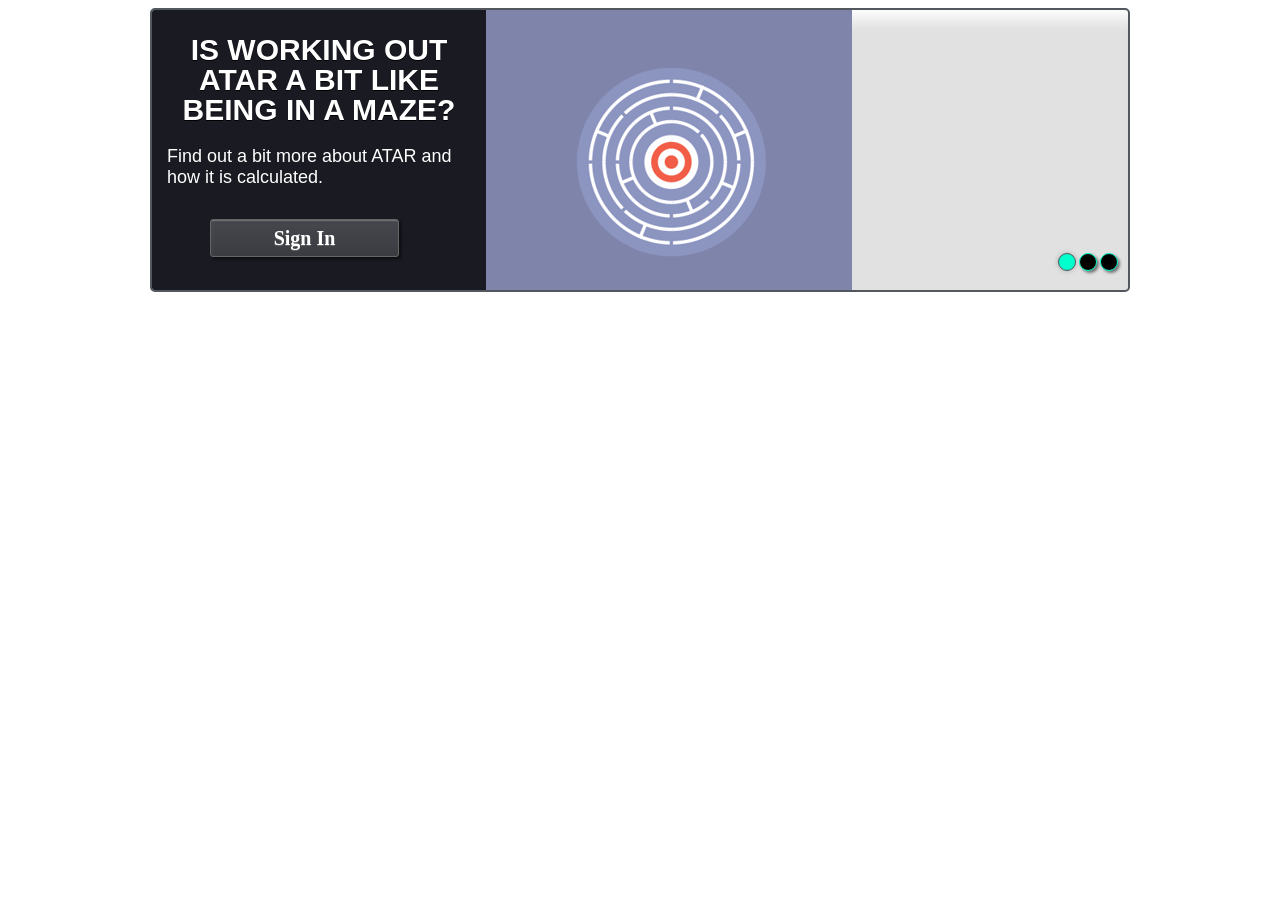
<file: vslider.html>
<html>
<head>
<script src="vslider/js/jquery-1.6.2.min.js" type="text/javascript"></script>
<script src="vslider/js/jquery.jcarousel.js" type="text/javascript"></script>
<script src="vslider/js/png-fix.js" type="text/javascript"></script>
<script src="vslider/js/functions.js" type="text/javascript"></script>
<link rel="stylesheet" type="text/css" href="vslider/vslider.css">


<title>slider</title>

</head>
<body>
<div id="slider" class="box-holder">
<div class="sliderbox">
<div class="slider">
<ul>
<li>
<div class="cnt"><img src="vslider/images/banner_ATAR.png" alt="this is an image of a space drink. " />
<div class="information">
<h2><span>IS WORKING OUT ATAR A BIT LIKE BEING IN A MAZE?</span></h2>
<p>Find out a bit more about ATAR and how it is calculated.</p>
<div class="purchase"><a id="SliderButton" class="Button Primary SignInPopup" rel="nofollow" href="entry/signin" target="_blank">Sign In</a></div>
</div>
</div>
</li>
<li>
<div class="cnt"><img src="vslider/images/banner_quest.jpg" alt="this is an image of science." />
<div class="information">
<h2><span>CURIOUS ABOUT UNI LIFE?</span></h2>
<p>Try the free online game called Campus Quest which arms you with info about what to expect at university.</p>
<div class="purchase"><a id="SliderButton" class="Button ApplyButton" rel="nofollow" href="entry/register" target="_blank">Register</a></div>
</div>
</div>
</li>
<li>
<div class="cnt"><img src="vslider/images/banner_Facebook.png" alt="this is an image of science." />
<div class="information">
<h2><span>LIKE US ON FACEBOOK!</span></h2>
<p>Get study and exam tips, learn ways to choose subjects and uni courses and find out about upcoming events.</p>
<div class="purchase"><a id="SliderButton" class="Button Primary SignInPopup" rel="nofollow" href="entry/signin" target="_blank">Sign In</a></div>
</div>
</div>
</li>
</ul>
</div>
<div class="slider-nav">
<ul>
<li><a href="#">1</a></li>
<li><a href="#">2</a></li>
<li><a href="#">3</a></li>
</ul>
</div>
</div>
</div>
</body>
</html>
</file>
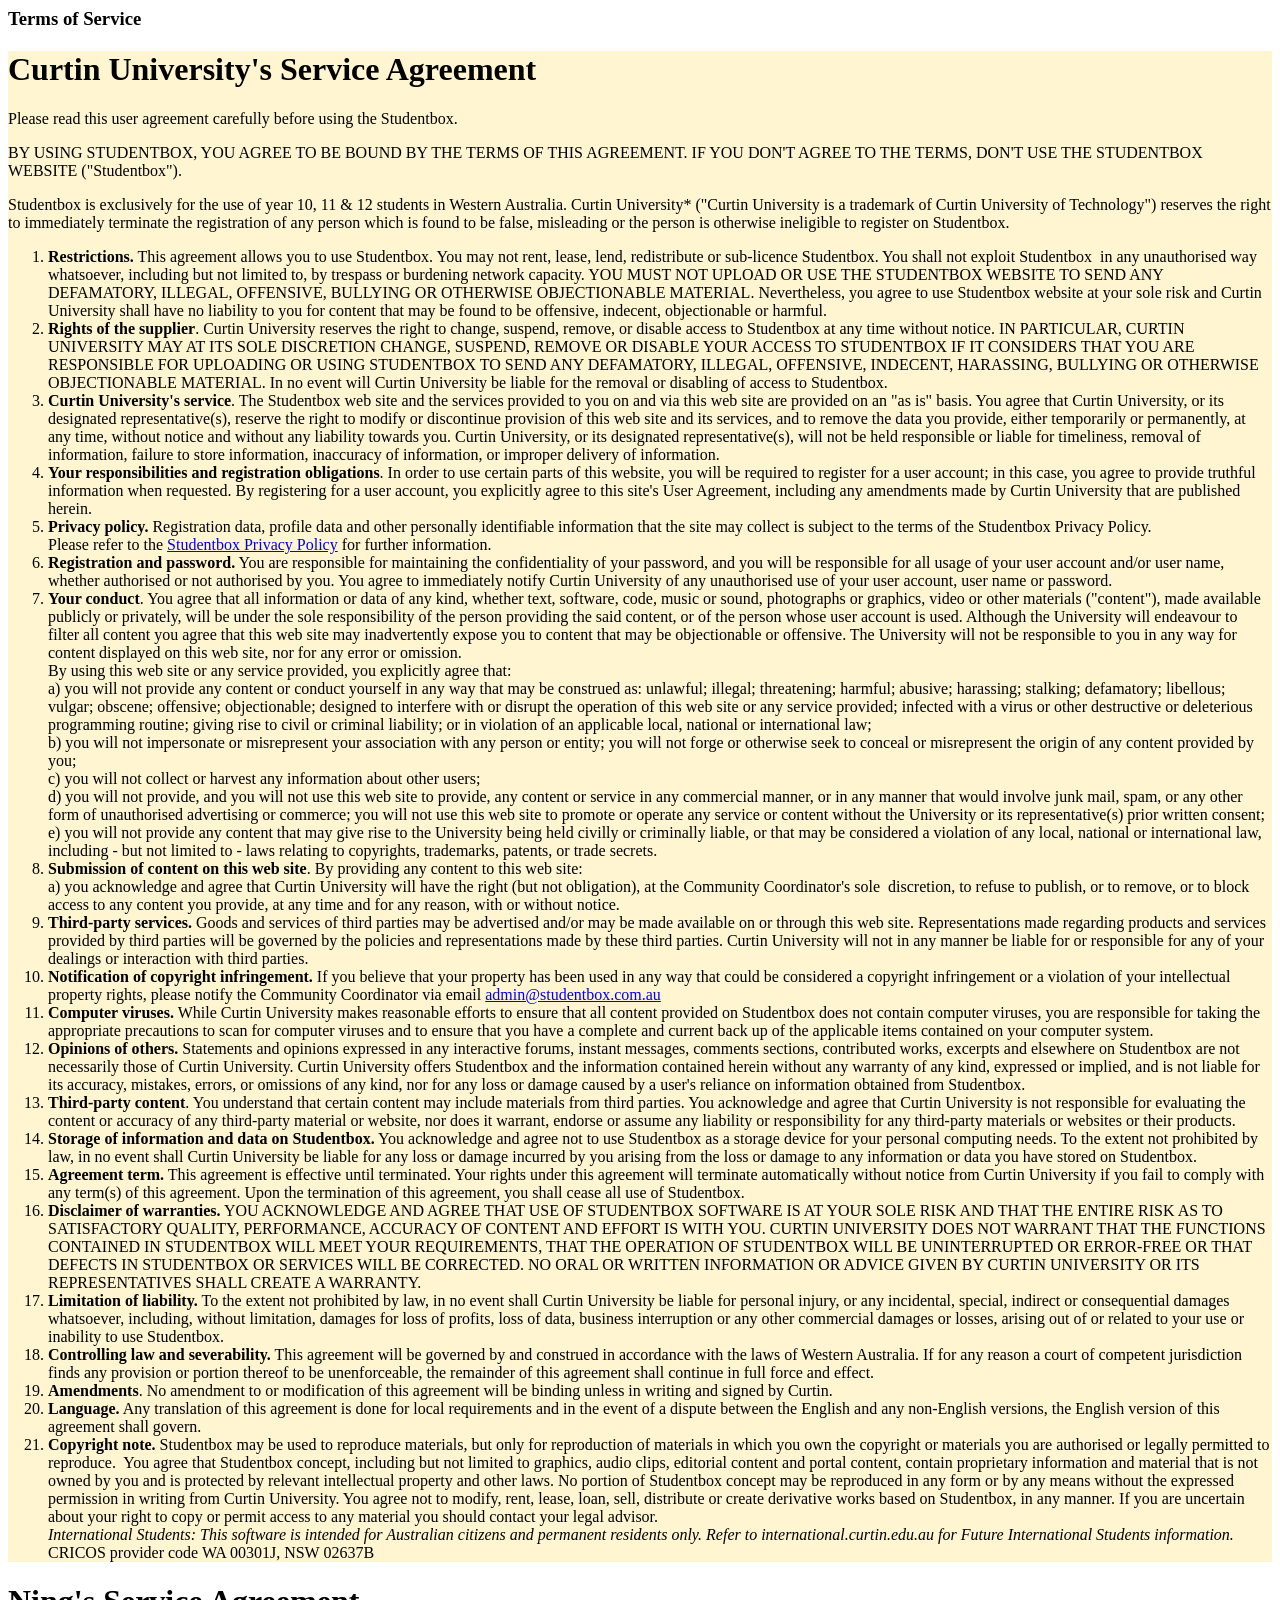
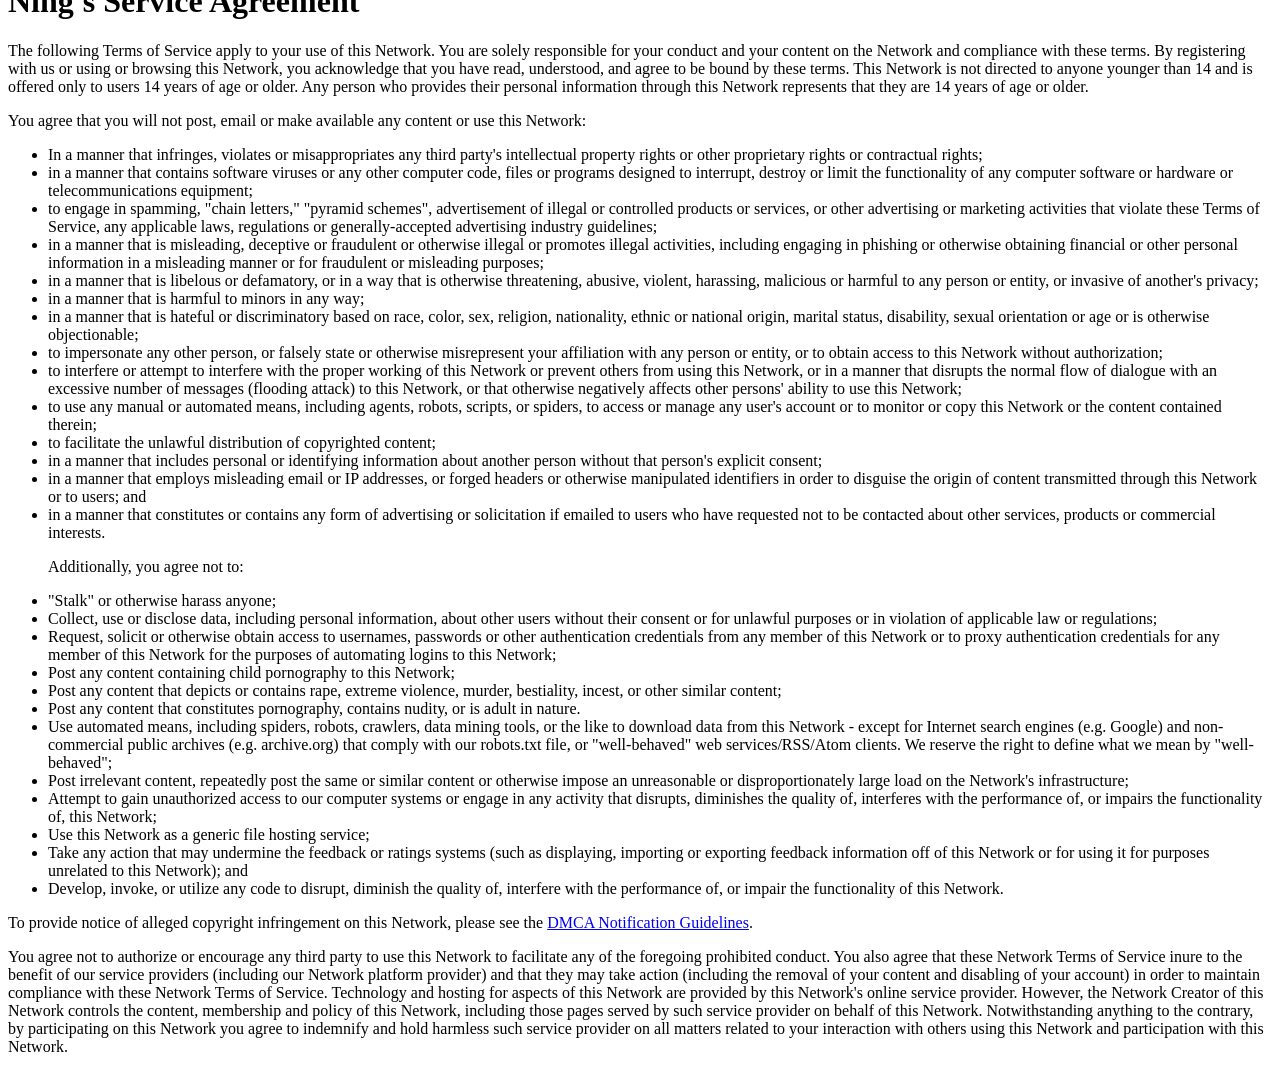
<file: rightnowAPI/termsofservice.html>
<html lang="en" xmlns:og="http://ogp.me/ns#"><head data-layout-view="simple" class="xj_layout_head">
<title>Terms of Service - Studentbox</title>

<style type="text/css" media="screen,projection">
@import url(http://static.ning.com/socialnetworkmain/widgets/index/css/common-982.min.css?xn_version=2665753446);
@import url(http://static.ning.com/socialnetworkmain/widgets/index/css/component.min.css?xn_version=3166809551);
@import url(http://static.ning.com/socialnetworkmain/widgets/index/css/paidaccess.css?xn_version=122287764);
</style>
<style type="text/css" media="screen,projection">
@import url(http://api.ning.com:80/files/yki3KxYnc55KK3Zji5whhWEOVLxaKaEiT8nFeoK8KGjqwsbKbJeaVoqtIsTTEaUqU5Kxc0ZFI4D7GWWQuve7nQG1qiU5hAsy/1182897353.css?xn_version=201602291910);
</style>
<style type="text/css" media="screen,projection">
@import url(http://api.ning.com:80/files/MsUDKlVI-MOi7STn8gNiLYkoXggoPl3kfBI0HQb37oT0CIrp6TZfibAo3A2LGacIp5xska1S2u9Fotel4PxaxBZKDhYGmzs0/1182913611.css?xn_version=201602291910);
</style>
<!--[if IE 6]>
<link rel="stylesheet" type="text/css" href="http://static.ning.com/socialnetworkmain/widgets/index/css/common-ie6.min.css?xn_version=1394342931" />
<![endif]-->
<!--[if IE 7]>
<link rel="stylesheet" type="text/css" href="http://static.ning.com/socialnetworkmain/widgets/index/css/common-ie7.css?xn_version=2712659298" />
<![endif]-->

<body>
<div class="xg_theme" data-layout-pack="romeo">
    <div id="xg_themebody">
        <div id="xg" class="account legal xg_widget_main xg_widget_main_authorization xg_widget_main_authorization_termsOfService">
            <div id="xg_body">
                <div id="xg_canvas" class="xj_canvas">
                    <div class="xg_module xg_lightborder">
                        <div class="xg_module_body pad">
                            <div class="easyclear">
                                <h3 class="left">Terms of Service</h3>
                            </div>
                            <div class="xg_user_generated">
                                <div style="background-color: #FFF5D1;"><div class="xg_headline"><div class="tb"><h1>Curtin University's Service Agreement</h1>
                                </div>
                            </div>
                            <div class="xg_module"><div class="xg_module_body wpage"><div id="page-content" class="description"><div class="xg_user_generated"><p>Please read this user agreement carefully before using the Studentbox.</p>
                            <p>BY USING STUDENTBOX, YOU AGREE TO BE BOUND BY THE TERMS OF THIS AGREEMENT. IF YOU DON'T AGREE TO THE TERMS, DON'T USE THE STUDENTBOX WEBSITE ("Studentbox").</p>
                            <p>Studentbox is exclusively for the use of year 10, 11 &amp; 12 students in Western Australia. Curtin University* ("Curtin University is a trademark of Curtin University of Technology") reserves the right to immediately terminate the registration of any person which is found to be false, misleading or the person is otherwise ineligible to register on Studentbox.</p>
                            <ol>
                                <li><strong>Restrictions.</strong>&nbsp;This agreement allows you to use Studentbox. You may not rent, lease, lend, redistribute or sub-licence Studentbox. You shall not exploit Studentbox&nbsp; in any unauthorised way whatsoever, including but not limited to, by trespass or burdening network capacity. YOU MUST NOT UPLOAD OR USE THE STUDENTBOX WEBSITE TO SEND ANY DEFAMATORY, ILLEGAL, OFFENSIVE, BULLYING OR OTHERWISE OBJECTIONABLE MATERIAL. Nevertheless, you agree to use Studentbox website at your sole risk and Curtin University shall have no liability to you for content that may be found to be offensive, indecent, objectionable or harmful.</li>
                                <li><strong>Rights of the supplier</strong>. Curtin University reserves the right to change, suspend, remove, or disable access to Studentbox at any time without notice. IN PARTICULAR, CURTIN UNIVERSITY MAY AT ITS SOLE DISCRETION CHANGE, SUSPEND, REMOVE OR DISABLE YOUR ACCESS TO STUDENTBOX IF IT CONSIDERS THAT YOU ARE RESPONSIBLE FOR UPLOADING OR USING STUDENTBOX TO SEND ANY DEFAMATORY, ILLEGAL, OFFENSIVE, INDECENT, HARASSING, BULLYING OR OTHERWISE OBJECTIONABLE MATERIAL. In no event will Curtin University be liable for the removal or disabling of access to Studentbox.</li>
                                <li><strong>Curtin University's service</strong>. The Studentbox web site and the services provided to you on and via this web site are provided on an "as is" basis. You agree that Curtin University, or its designated representative(s), reserve the right to modify or discontinue provision of this web site and its services, and to remove the data you provide, either temporarily or permanently, at any time, without notice and without any liability towards you. Curtin University, or its designated representative(s), will not be held responsible or liable for timeliness, removal of information, failure to store information, inaccuracy of information, or improper delivery of information.</li>
                                <li><strong>Your responsibilities and registration obligations</strong>. In order to use certain parts of this website, you will be required to register for a user account; in this case, you agree to provide truthful information when requested. By registering for a user account, you explicitly agree to this site's User Agreement, including any amendments made by Curtin University that are published herein.</li>
                                <li><strong>Privacy policy.</strong>&nbsp;Registration data, profile data and other personally identifiable information that the site may collect is subject to the terms of the Studentbox Privacy Policy.<br> Please refer to the&nbsp;<a href="http://www.studentbox.com.au/page/privacy-1">Studentbox Privacy Policy</a>&nbsp;for further information.</li>
                                <li><strong>Registration and password.</strong>&nbsp;You are responsible for maintaining the confidentiality of your password, and you will be responsible for all usage of your user account and/or user name, whether authorised or not authorised by you. You agree to immediately notify Curtin University of any unauthorised use of your user account, user name or password.</li>
                                <li><strong>Your conduct</strong>. You agree that all information or data of any kind, whether text, software, code, music or sound, photographs or graphics, video or other materials ("content"), made available publicly or privately, will be under the sole responsibility of the person providing the said content, or of the person whose user account is used. Although the University will endeavour to filter all content you agree that this web site may inadvertently expose you to content that may be objectionable or offensive. The University will not be responsible to you in any way for content displayed on this web site, nor for any error or omission.<br> By using this web site or any service provided, you explicitly agree that:<br>
                                    a)&nbsp;you will not provide any content or conduct yourself in any way that may be construed as: unlawful; illegal; threatening; harmful; abusive; harassing; stalking; defamatory; libellous; vulgar; obscene; offensive; objectionable; designed to interfere with or disrupt the operation of this web site or any service provided; infected with a virus or other destructive or deleterious programming routine; giving rise to civil or criminal liability; or in violation of an applicable local, national or international law;<br>
                                    b)&nbsp;you will not impersonate or misrepresent your association with any person or entity; you will not forge or otherwise seek to conceal or misrepresent the origin of any content provided by you;<br>
                                    c)&nbsp;you will not collect or harvest any information about other users;<br>
                                    d)&nbsp;you will not provide, and you will not use this web site to provide, any content or service in any commercial manner, or in any manner that would involve junk mail, spam, or any other form of unauthorised advertising or commerce; you will not use this web site to promote or operate any service or content without the University or its representative(s) prior written consent;<br>
                                e)&nbsp;you will not provide any content that may give rise to the University being held civilly or criminally liable, or that may be considered a violation of any local, national or international law, including - but not limited to - laws relating to copyrights, trademarks, patents, or trade secrets.</li>
                                <li><strong>Submission of content on this web site</strong>. By providing any content to this web site:<br> a)&nbsp;you acknowledge and agree that Curtin University will have the right (but not obligation), at the Community Coordinator's sole&nbsp; discretion, to refuse to publish, or to remove, or to block access to any content you provide, at any time and for any reason, with or without notice.</li>
                                <li><strong>Third-party services.</strong>&nbsp;Goods and services of third parties may be advertised and/or may be made available on or through this web site. Representations made regarding products and services provided by third parties will be governed by the policies and representations made by these third parties. Curtin University will not in any manner be liable for or responsible for any of your dealings or interaction with third parties.</li>
                                <li><strong>Notification of copyright infringement.</strong>&nbsp;If you believe that your property has been used in any way that could be considered a copyright infringement or a violation of your intellectual property rights, please notify the Community Coordinator via email&nbsp;<a href="mailto:admin@studentbox.com.au" target="_blank">admin@studentbox.com.au</a></li>
                                <li><strong>Computer viruses.</strong>&nbsp;While Curtin University makes reasonable efforts to ensure that all content provided on Studentbox does not contain computer viruses, you are responsible for taking the appropriate precautions to scan for computer viruses and to ensure that you have a complete and current back up of the applicable items contained on your computer system.</li>
                                <li><strong>Opinions of others.</strong>&nbsp;Statements and opinions expressed in any interactive forums, instant messages, comments sections, contributed works, excerpts and elsewhere on Studentbox are not necessarily those of Curtin University. Curtin University offers Studentbox and the information contained herein without any warranty of any kind, expressed or implied, and is not liable for its accuracy, mistakes, errors, or omissions of any kind, nor for any loss or damage caused by a user's reliance on information obtained from Studentbox.</li>
                                <li><strong>Third-party content</strong>. You understand that certain content may include materials from third parties. You acknowledge and agree that Curtin University is not responsible for evaluating the content or accuracy of any third-party material or website, nor does it warrant, endorse or assume any liability or responsibility for any third-party materials or websites or their products.</li>
                                <li><strong>Storage of information and data on Studentbox.</strong>&nbsp;You acknowledge and agree not to use Studentbox as a storage device for your personal computing needs. To the extent not prohibited by law, in no event shall Curtin University be liable for any loss or damage incurred by you arising from the loss or damage to any information or data you have stored on Studentbox.</li>
                                <li><strong>Agreement term.</strong>&nbsp;This agreement is effective until terminated. Your rights under this agreement will terminate automatically without notice from Curtin University if you fail to comply with any term(s) of this agreement. Upon the termination of this agreement, you shall cease all use of Studentbox.</li>
                                <li><strong>Disclaimer of warranties.</strong>&nbsp;YOU ACKNOWLEDGE AND AGREE THAT USE OF STUDENTBOX SOFTWARE IS AT YOUR SOLE RISK AND THAT THE ENTIRE RISK AS TO SATISFACTORY QUALITY, PERFORMANCE, ACCURACY OF CONTENT AND EFFORT IS WITH YOU. CURTIN UNIVERSITY DOES NOT WARRANT THAT THE FUNCTIONS CONTAINED IN STUDENTBOX WILL MEET YOUR REQUIREMENTS, THAT THE OPERATION OF STUDENTBOX WILL BE UNINTERRUPTED OR ERROR-FREE OR THAT DEFECTS IN STUDENTBOX OR SERVICES WILL BE CORRECTED. NO ORAL OR WRITTEN INFORMATION OR ADVICE GIVEN BY CURTIN UNIVERSITY OR ITS REPRESENTATIVES SHALL CREATE A WARRANTY.</li>
                                <li><strong>Limitation of liability.</strong>&nbsp;To the extent not prohibited by law, in no event shall Curtin University be liable for personal injury, or any incidental, special, indirect or consequential damages whatsoever, including, without limitation, damages for loss of profits, loss of data, business interruption or any other commercial damages or losses, arising out of or related to your use or inability to use Studentbox.</li>
                                <li><strong>Controlling law and severability.</strong>&nbsp;This agreement will be governed by and construed in accordance with the laws of Western Australia. If for any reason a court of competent jurisdiction finds any provision or portion thereof to be unenforceable, the remainder of this agreement shall continue in full force and effect.</li>
                                <li><strong>Amendments</strong>. No amendment to or modification of this agreement will be binding unless in writing and signed by Curtin.</li>
                                <li><strong>Language.</strong>&nbsp;Any translation of this agreement is done for local requirements and in the event of a dispute between the English and any non-English versions, the English version of this agreement shall govern.</li>
                                <li><strong>Copyright note.</strong>&nbsp;Studentbox may be used to reproduce materials, but only for reproduction of materials in which you own the copyright or materials you are authorised or legally permitted to reproduce.&nbsp; You agree that Studentbox concept, including but not limited to graphics, audio clips, editorial content and portal content, contain proprietary information and material that is not owned by you and is protected by relevant intellectual property and other laws. No portion of Studentbox concept may be reproduced in any form or by any means without the expressed permission in writing from Curtin University. You agree not to modify, rent, lease, loan, sell, distribute or create derivative works based on Studentbox, in any manner. If you are uncertain about your right to copy or permit access to any material you should contact your legal advisor.<br> <em>International Students: This software is intended for Australian citizens and permanent residents only. Refer to international.curtin.edu.au for Future International Students information.</em><br>
                                CRICOS provider code WA 00301J, NSW 02637B</li>
                            </ol>
                        </div>
                    </div>
                </div>
            </div>
        </div>
        <h1>Ning's Service Agreement</h1>                <p>The following Terms of Service apply to your use of this Network.  You are solely responsible for your conduct and your content on the Network and compliance with these terms.  By registering with us or using or browsing this Network, you acknowledge that you have read, understood, and agree to be bound by these terms. This Network is not directed to anyone younger than 14 and is offered only to users 14 years of age or older. Any person who provides their personal information through this Network represents that they are 14 years of age or older.</p>
        <p>You agree that you will not post, email or make available any content or use this Network:</p>
        <ul><li>In a manner that infringes, violates or misappropriates any third party's intellectual property rights or other proprietary rights or contractual rights; <a id="a8238932880328"></a></li>
        <li>in a manner that contains software viruses or any other computer code, files or programs designed to interrupt, destroy or limit the functionality of any computer software or hardware or telecommunications equipment; </li>
        <li>to engage in spamming, "chain letters," "pyramid schemes", advertisement of illegal or controlled products or services, or other advertising or marketing activities that violate these Terms of Service, any applicable laws, regulations or generally-accepted advertising industry guidelines; </li>
        <li>in a manner that is misleading, deceptive or fraudulent or otherwise illegal or promotes illegal activities, including engaging in phishing or otherwise obtaining financial or other personal information in a misleading manner or for fraudulent or misleading purposes; </li>
        <li>in a manner that is libelous or defamatory, or in a way that is otherwise threatening, abusive, violent, harassing, malicious or harmful to any person or entity, or invasive of another's privacy; </li><li>in a manner that is harmful to minors in any way; </li>
        <li>in a manner that is hateful or discriminatory based on race, color, sex, religion, nationality, ethnic or national origin, marital status, disability, sexual orientation or age or is otherwise objectionable; </li>
        <li>to impersonate any other person, or falsely state or otherwise misrepresent your affiliation with any person or entity, or to obtain access to this Network without authorization; </li>
        <li>to interfere or attempt to interfere with the proper working of this Network or prevent others from using this Network, or in a manner that disrupts the normal flow of dialogue with an excessive number of messages (flooding attack) to this Network, or that otherwise negatively affects other persons' ability to use this Network; </li>
        <li>to use any manual or automated means, including agents, robots, scripts, or spiders, to access or manage any user's account or to monitor or copy this Network or the content contained therein; </li><li>to facilitate the unlawful distribution of copyrighted content; </li>
        <li>in a manner that includes personal or identifying information about another person without that person's explicit consent; </li>
        <li>in a manner that employs misleading email or IP addresses, or forged headers or otherwise manipulated identifiers in order to disguise the origin of content transmitted through this Network or to users; and </li>
        <li>in a manner that constitutes or contains any form of advertising or solicitation if  emailed to users who have requested not to be contacted about other services, products or commercial interests. </li>
        <p>Additionally, you agree not to:</p><li>"Stalk" or otherwise harass anyone; </li>
        <li>Collect, use or disclose data, including personal information, about other users without their consent or for unlawful purposes or in violation of applicable law or regulations; </li>
        <li>Request, solicit or otherwise obtain access to usernames, passwords or other authentication credentials from any member of this Network or to proxy authentication credentials for any member of this Network for the purposes of automating logins to this Network; </li>
        <li>Post any content containing child pornography to this Network; </li>
        <li>Post any content that depicts or contains rape, extreme violence, murder, bestiality, incest, or other similar content; </li>
        <li>Post any content that constitutes pornography, contains nudity, or is adult in nature. </li>
        <li>Use automated means, including spiders, robots, crawlers, data mining tools, or the like to download data from this Network - except for Internet search engines (e.g. Google) and non-commercial public archives (e.g. archive.org) that comply with our robots.txt file, or "well-behaved" web services/RSS/Atom clients. We reserve the right to define what we mean by "well-behaved"; </li>
        <li>Post irrelevant content, repeatedly post the same or similar content or otherwise impose an unreasonable or disproportionately large load on the Network's infrastructure; </li>
        <li>Attempt to gain unauthorized access to our computer systems or engage in any activity that disrupts, diminishes the quality of, interferes with the performance of, or impairs the functionality of, this Network; </li>
        <li>Use this Network as a generic file hosting service;</li>
        <li>Take any action that may undermine the feedback or ratings systems (such as displaying, importing or exporting feedback information off of this Network or for using it for purposes unrelated to this Network); and</li>
        <li>Develop, invoke, or utilize any code to disrupt, diminish the quality of, interfere with the performance of, or impair the functionality of this Network.</li></ul>
        <p>To provide notice of alleged copyright infringement on this Network, please see the <a href="http://www.studentbox.com.au/main/authorization/copyrightguidelines?previousUrl=http%3A%2F%2Fwww.studentbox.com.au%2Fmain%2Fauthorization%2FtermsOfService%3FnoBack%3D1">DMCA Notification Guidelines</a>.</p>
        <p>You agree not to authorize or encourage any third party to use this Network to facilitate any of the foregoing prohibited conduct. You also agree that these Network Terms of Service inure to the benefit of our service providers (including our Network platform provider) and that they may take action (including the removal of your content and disabling of your account) in order to maintain compliance with these Network Terms of Service. Technology and hosting for aspects of this Network are provided by this Network's online service provider. However, the Network Creator of this Network controls the content, membership and policy of this Network, including those pages served by such service provider on behalf of this Network. Notwithstanding anything to the contrary, by participating on this Network you agree to indemnify and hold harmless such service provider on all matters related to your interaction with others using this Network and participation with this Network. </p>            </div>
    </div>
</div>
</div>
</div>
</div>
</div>
</div>
</body></html>
</file>
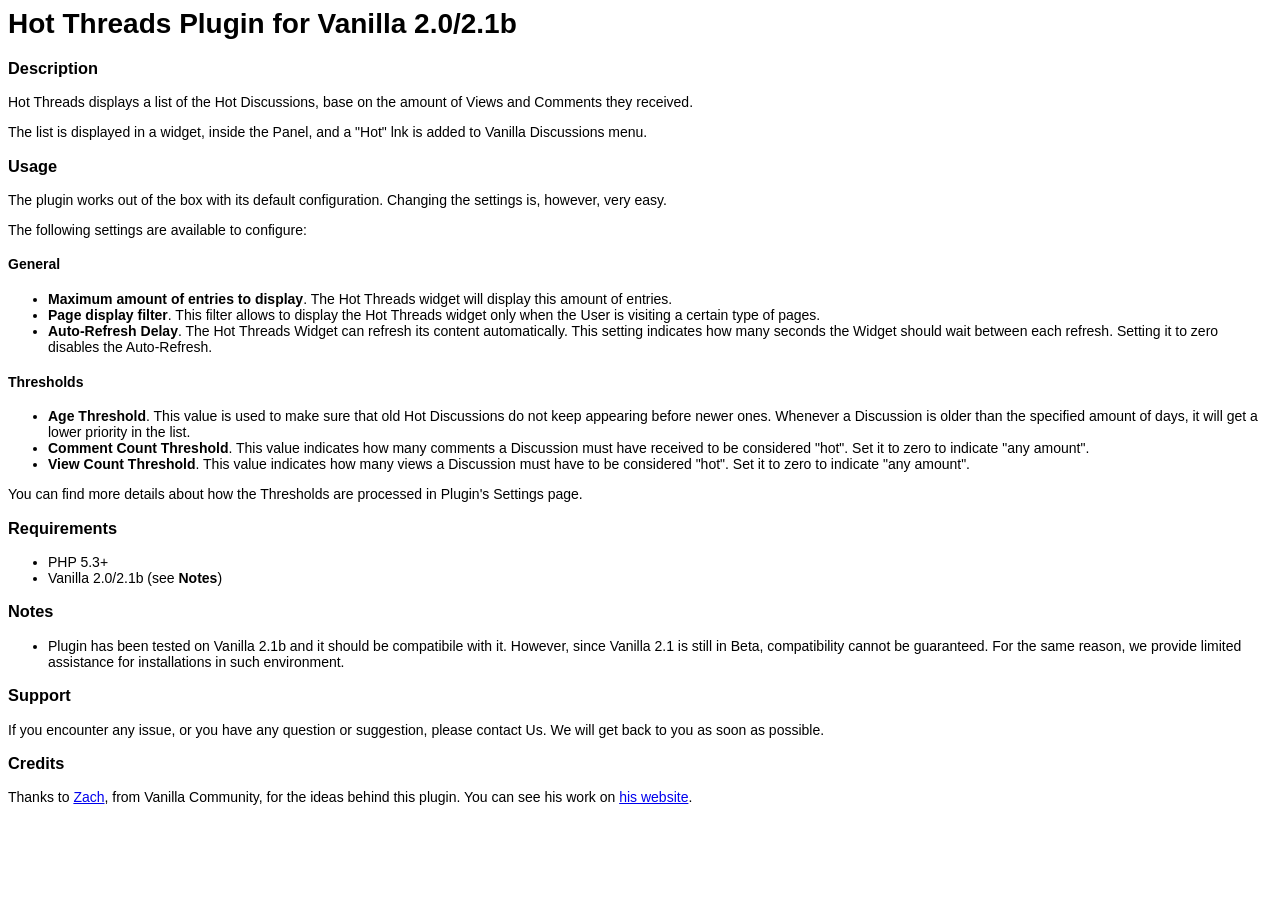
<file: plugins/HotThreads/readme.html>
<html>
<head>
	<title>Hot Threads Plugin for Vanilla</title>
	<style type="text/css">
	body {
		font-family: Arial, Helvetica, sans-serif;
		font-size: 14px;
	}

	code {
		background-color: #EEEEEE;
	}

	code.example {
		display: block;
		padding: 0.5em 1em;
		border: 1px dashed gray;
	}
	</style>
</head>
<body>
	<h1>Hot Threads Plugin for Vanilla 2.0/2.1b</h1>
	<div>
		<h3>Description</h3>
		<p>Hot Threads displays a list of the Hot Discussions, base on the amount of Views and Comments they received.</p>
		<p>The list is displayed in a widget, inside the Panel, and a "Hot" lnk is added to Vanilla Discussions menu.
		</p>

	</div>
	<div>
		<h3>Usage</h3>
		<p>The plugin works out of the box with its default configuration. Changing the settings is, however, very easy.</p>
		<p>
			The following settings are available to configure:
		</p>
		<div>
			<h4>General</h4>
			<ul>
				<li>
					<strong>Maximum amount of entries to display</strong>. The Hot Threads widget will display this amount of entries.
				</li>
				<li>
					<strong>Page display filter</strong>. This filter allows to display the Hot Threads widget only when the User is visiting a certain type of pages.
				</li>
				<li>
					<strong>Auto-Refresh Delay</strong>. The Hot Threads Widget can refresh its content automatically. This setting indicates how many seconds the Widget should wait between each refresh. Setting it to zero disables the Auto-Refresh.
				</li>
			</ul>
		</div>
		<div>
			<h4>Thresholds</h4>
			<ul>
				<li>
					<strong>Age Threshold</strong>. This value is used to make sure that old Hot Discussions do not keep appearing before newer ones. Whenever a Discussion is older than the specified amount of days, it will get a lower priority in the list.
				</li>
				<li>
					<strong>Comment Count Threshold</strong>. This value indicates how many comments a Discussion must have received to be considered "hot". Set it to zero to indicate "any amount".
				</li>
				<li>
					<strong>View Count Threshold</strong>. This value indicates how many views a Discussion must have to be considered "hot". Set it to zero to indicate "any amount".
				</li>
			</ul>
			<p>
				You can find more details about how the Thresholds are processed in Plugin's Settings page.
			</p>
		</div>
	</div>
	<div>
		<h3>Requirements</h3>
		<ul>
			<li>PHP 5.3+</li>
			<li>Vanilla 2.0/2.1b (see <strong>Notes</strong>)</li>
		</ul>
	</div>
	<div>
		<h3>Notes</h3>
		<ul>
			<li>
				Plugin has been tested on Vanilla 2.1b and it should be compatibile with it. However, since Vanilla 2.1 is still in Beta, compatibility cannot be guaranteed. For the same reason, we provide limited assistance for installations in such environment.
			</li>
		</ul>
	</div>
	<div>
		<h3>Support</h3>
		<p>
			If you encounter any issue, or you have any question or suggestion, please <a href="http://dev.pathtoenlightenment.net/contact/"></a>contact Us</a>. We will get back to you as soon as possible.
		</p>
	</div>
	<div>
		<h3>Credits</h3>
		<p>
			Thanks to <a href="http://vanillaforums.org/profile/38268/hgtonight" title="Zach's profile on Vanilla Community">Zach</a>, from Vanilla Community, for the ideas behind this plugin. You can see his work on <a href="http://www.daklutz.com" title="Zach's Website">his website</a>.
		</p>
	</div>
</body>
</file>
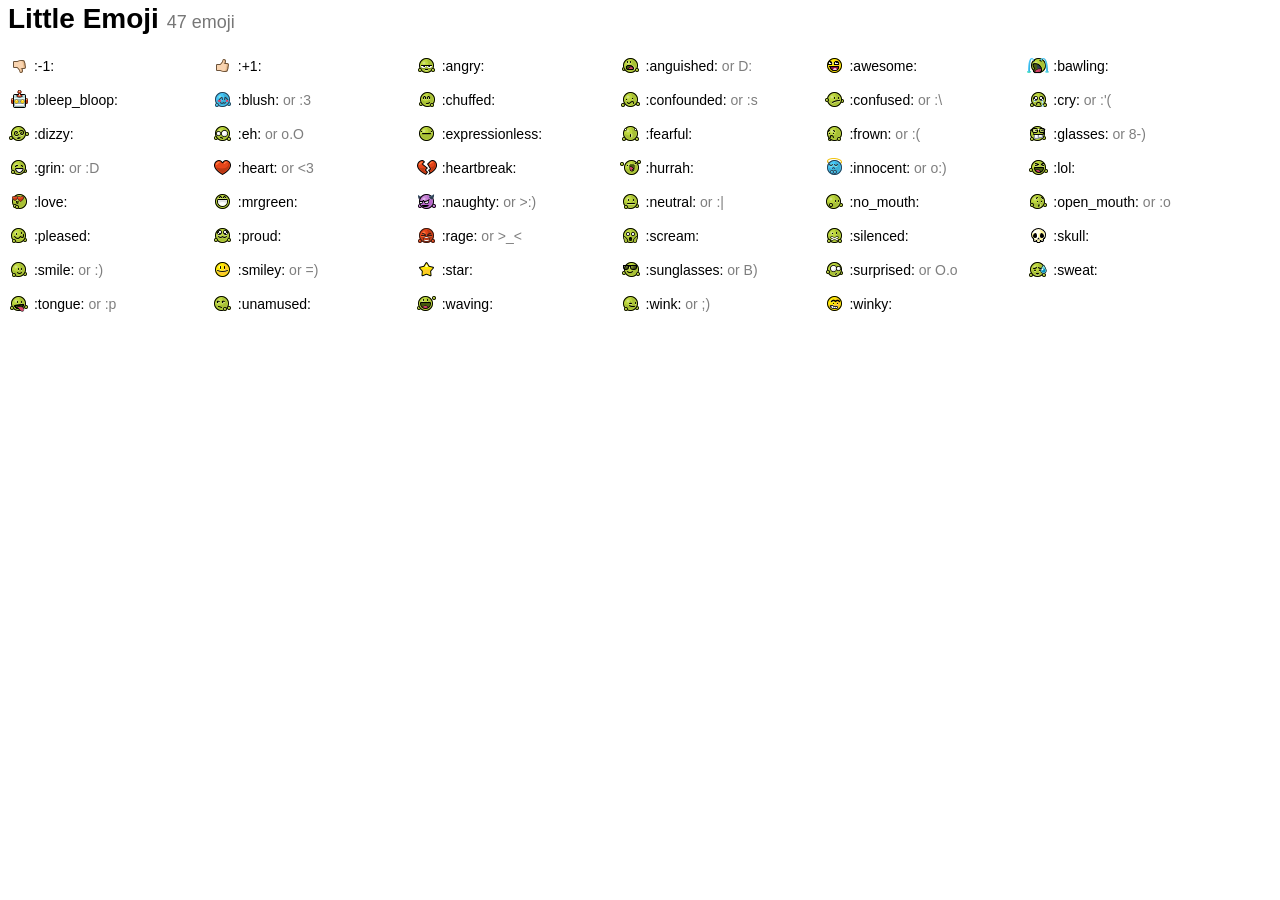
<file: plugins/EmojiExtender/emoji/little/preview.html>
<html>
<head>
    <title>Little Emoji</title>
    <style>
        body {
            font-family: 'Helvetica Neue', Arial, sans-serif;
            font-size: 14px;
            line-height: 21px;
        }

        h1 small {
            font-weight: normal;
            font-size: 18px;
            color: #777;
        }

        .emoji-wrap {
            display: inline-block;
            min-width: 200px;
            overflow: hidden;
            line-height: 28px;
        }

        .emoji-img-wrap {
            display: inline-block;
            text-align: center;
            min-width: 22px;
        }

        .emoji {
            vertical-align: text-bottom;
        }

        .alias {
            opacity: .5;
        }
    </style>
</head>
<body>
<h1>Little Emoji
    <small>47 emoji</small>
</h1>
<div class="emoji-list">
    <span class="emoji-wrap emoji-wrap-1x"><span class="emoji-img-wrap"><img class="emoji" src="-1.png" title="-1"
                                                                             alt="-1" srcset="-1@2x.png 2x"/></span> :-1:</span>
    <span class="emoji-wrap emoji-wrap-1x"><span class="emoji-img-wrap"><img class="emoji" src="+1.png" title="+1"
                                                                             alt="+1" srcset="+1@2x.png 2x"/></span> :+1:</span>
    <span class="emoji-wrap emoji-wrap-1x"><span class="emoji-img-wrap"><img class="emoji" src="angry.png" title="angry"
                                                                             alt="angry"
                                                                             srcset="angry@2x.png 2x"/></span> :angry:</span>
    <span class="emoji-wrap emoji-wrap-1x"><span class="emoji-img-wrap"><img class="emoji" src="anguished.png"
                                                                             title="anguished" alt="anguished"
                                                                             srcset="anguished@2x.png 2x"/></span> :anguished:<span
            class="alias"> or D:</span></span>
    <span class="emoji-wrap emoji-wrap-1x"><span class="emoji-img-wrap"><img class="emoji" src="awesome.png"
                                                                             title="awesome" alt="awesome"
                                                                             srcset="awesome@2x.png 2x"/></span> :awesome:</span>
    <span class="emoji-wrap emoji-wrap-1x"><span class="emoji-img-wrap"><img class="emoji" src="bawling.png"
                                                                             title="bawling" alt="bawling"
                                                                             srcset="bawling@2x.png 2x"/></span> :bawling:</span>
    <span class="emoji-wrap emoji-wrap-1x"><span class="emoji-img-wrap"><img class="emoji" src="bleep_bloop.png"
                                                                             title="bleep_bloop" alt="bleep_bloop"
                                                                             srcset="bleep_bloop@2x.png 2x"/></span> :bleep_bloop:</span>
    <span class="emoji-wrap emoji-wrap-1x"><span class="emoji-img-wrap"><img class="emoji" src="blush.png" title="blush"
                                                                             alt="blush"
                                                                             srcset="blush@2x.png 2x"/></span> :blush:<span
            class="alias"> or :3</span></span>
    <span class="emoji-wrap emoji-wrap-1x"><span class="emoji-img-wrap"><img class="emoji" src="chuffed.png"
                                                                             title="chuffed" alt="chuffed"
                                                                             srcset="chuffed@2x.png 2x"/></span> :chuffed:</span>
    <span class="emoji-wrap emoji-wrap-1x"><span class="emoji-img-wrap"><img class="emoji" src="confounded.png"
                                                                             title="confounded" alt="confounded"
                                                                             srcset="confounded@2x.png 2x"/></span> :confounded:<span
            class="alias"> or :s</span></span>
    <span class="emoji-wrap emoji-wrap-1x"><span class="emoji-img-wrap"><img class="emoji" src="confused.png"
                                                                             title="confused" alt="confused"
                                                                             srcset="confused@2x.png 2x"/></span> :confused:<span
            class="alias"> or :\</span></span>
    <span class="emoji-wrap emoji-wrap-1x"><span class="emoji-img-wrap"><img class="emoji" src="cry.png" title="cry"
                                                                             alt="cry" srcset="cry@2x.png 2x"/></span> :cry:<span
            class="alias"> or :'(</span></span>
    <span class="emoji-wrap emoji-wrap-1x"><span class="emoji-img-wrap"><img class="emoji" src="dizzy.png" title="dizzy"
                                                                             alt="dizzy"
                                                                             srcset="dizzy@2x.png 2x"/></span> :dizzy:</span>
    <span class="emoji-wrap emoji-wrap-1x"><span class="emoji-img-wrap"><img class="emoji" src="eh.png" title="eh"
                                                                             alt="eh" srcset="eh@2x.png 2x"/></span> :eh:<span
            class="alias"> or o.O</span></span>
    <span class="emoji-wrap emoji-wrap-1x"><span class="emoji-img-wrap"><img class="emoji" src="expressionless.png"
                                                                             title="expressionless" alt="expressionless"
                                                                             srcset="expressionless@2x.png 2x"/></span> :expressionless:</span>
    <span class="emoji-wrap emoji-wrap-1x"><span class="emoji-img-wrap"><img class="emoji" src="fearful.png"
                                                                             title="fearful" alt="fearful"
                                                                             srcset="fearful@2x.png 2x"/></span> :fearful:</span>
    <span class="emoji-wrap emoji-wrap-1x"><span class="emoji-img-wrap"><img class="emoji" src="frown.png" title="frown"
                                                                             alt="frown"
                                                                             srcset="frown@2x.png 2x"/></span> :frown:<span
            class="alias"> or :(</span></span>
    <span class="emoji-wrap emoji-wrap-1x"><span class="emoji-img-wrap"><img class="emoji" src="glasses.png"
                                                                             title="glasses" alt="glasses"
                                                                             srcset="glasses@2x.png 2x"/></span> :glasses:<span
            class="alias"> or 8-)</span></span>
    <span class="emoji-wrap emoji-wrap-1x"><span class="emoji-img-wrap"><img class="emoji" src="grin.png" title="grin"
                                                                             alt="grin" srcset="grin@2x.png 2x"/></span> :grin:<span
            class="alias"> or :D</span></span>
    <span class="emoji-wrap emoji-wrap-1x"><span class="emoji-img-wrap"><img class="emoji" src="heart.png" title="heart"
                                                                             alt="heart"
                                                                             srcset="heart@2x.png 2x"/></span> :heart:<span
            class="alias"> or <3</span></span>
    <span class="emoji-wrap emoji-wrap-1x"><span class="emoji-img-wrap"><img class="emoji" src="heartbreak.png"
                                                                             title="heartbreak" alt="heartbreak"
                                                                             srcset="heartbreak@2x.png 2x"/></span> :heartbreak:</span>
    <span class="emoji-wrap emoji-wrap-1x"><span class="emoji-img-wrap"><img class="emoji" src="hurrah.png"
                                                                             title="hurrah" alt="hurrah"
                                                                             srcset="hurrah@2x.png 2x"/></span> :hurrah:</span>
    <span class="emoji-wrap emoji-wrap-1x"><span class="emoji-img-wrap"><img class="emoji" src="innocent.png"
                                                                             title="innocent" alt="innocent"
                                                                             srcset="innocent@2x.png 2x"/></span> :innocent:<span
            class="alias"> or o:)</span></span>
    <span class="emoji-wrap emoji-wrap-1x"><span class="emoji-img-wrap"><img class="emoji" src="lol.png" title="lol"
                                                                             alt="lol" srcset="lol@2x.png 2x"/></span> :lol:</span>
    <span class="emoji-wrap emoji-wrap-1x"><span class="emoji-img-wrap"><img class="emoji" src="love.png" title="love"
                                                                             alt="love" srcset="love@2x.png 2x"/></span> :love:</span>
    <span class="emoji-wrap emoji-wrap-1x"><span class="emoji-img-wrap"><img class="emoji" src="mrgreen.png"
                                                                             title="mrgreen" alt="mrgreen"
                                                                             srcset="mrgreen@2x.png 2x"/></span> :mrgreen:</span>
    <span class="emoji-wrap emoji-wrap-1x"><span class="emoji-img-wrap"><img class="emoji" src="naughty.png"
                                                                             title="naughty" alt="naughty"
                                                                             srcset="naughty@2x.png 2x"/></span> :naughty:<span
            class="alias"> or >:)</span></span>
    <span class="emoji-wrap emoji-wrap-1x"><span class="emoji-img-wrap"><img class="emoji" src="neutral.png"
                                                                             title="neutral" alt="neutral"
                                                                             srcset="neutral@2x.png 2x"/></span> :neutral:<span
            class="alias"> or :|</span></span>
    <span class="emoji-wrap emoji-wrap-1x"><span class="emoji-img-wrap"><img class="emoji" src="no_mouth.png"
                                                                             title="no_mouth" alt="no_mouth"
                                                                             srcset="no_mouth@2x.png 2x"/></span> :no_mouth:</span>
    <span class="emoji-wrap emoji-wrap-1x"><span class="emoji-img-wrap"><img class="emoji" src="open_mouth.png"
                                                                             title="open_mouth" alt="open_mouth"
                                                                             srcset="open_mouth@2x.png 2x"/></span> :open_mouth:<span
            class="alias"> or :o</span></span>
    <span class="emoji-wrap emoji-wrap-1x"><span class="emoji-img-wrap"><img class="emoji" src="pleased.png"
                                                                             title="pleased" alt="pleased"
                                                                             srcset="pleased@2x.png 2x"/></span> :pleased:</span>
    <span class="emoji-wrap emoji-wrap-1x"><span class="emoji-img-wrap"><img class="emoji" src="proud.png" title="proud"
                                                                             alt="proud"
                                                                             srcset="proud@2x.png 2x"/></span> :proud:</span>
    <span class="emoji-wrap emoji-wrap-1x"><span class="emoji-img-wrap"><img class="emoji" src="rage.png" title="rage"
                                                                             alt="rage" srcset="rage@2x.png 2x"/></span> :rage:<span
            class="alias"> or >_<</span></span>
    <span class="emoji-wrap emoji-wrap-1x"><span class="emoji-img-wrap"><img class="emoji" src="scream.png"
                                                                             title="scream" alt="scream"
                                                                             srcset="scream@2x.png 2x"/></span> :scream:</span>
    <span class="emoji-wrap emoji-wrap-1x"><span class="emoji-img-wrap"><img class="emoji" src="silenced.png"
                                                                             title="silenced" alt="silenced"
                                                                             srcset="silenced@2x.png 2x"/></span> :silenced:</span>
    <span class="emoji-wrap emoji-wrap-1x"><span class="emoji-img-wrap"><img class="emoji" src="skull.png" title="skull"
                                                                             alt="skull"
                                                                             srcset="skull@2x.png 2x"/></span> :skull:</span>
    <span class="emoji-wrap emoji-wrap-1x"><span class="emoji-img-wrap"><img class="emoji" src="smile.png" title="smile"
                                                                             alt="smile"
                                                                             srcset="smile@2x.png 2x"/></span> :smile:<span
            class="alias"> or :)</span></span>
    <span class="emoji-wrap emoji-wrap-1x"><span class="emoji-img-wrap"><img class="emoji" src="smiley.png"
                                                                             title="smiley" alt="smiley"
                                                                             srcset="smiley@2x.png 2x"/></span> :smiley:<span
            class="alias"> or =)</span></span>
    <span class="emoji-wrap emoji-wrap-1x"><span class="emoji-img-wrap"><img class="emoji" src="star.png" title="star"
                                                                             alt="star" srcset="star@2x.png 2x"/></span> :star:</span>
    <span class="emoji-wrap emoji-wrap-1x"><span class="emoji-img-wrap"><img class="emoji" src="sunglasses.png"
                                                                             title="sunglasses" alt="sunglasses"
                                                                             srcset="sunglasses@2x.png 2x"/></span> :sunglasses:<span
            class="alias"> or B)</span></span>
    <span class="emoji-wrap emoji-wrap-1x"><span class="emoji-img-wrap"><img class="emoji" src="surprised.png"
                                                                             title="surprised" alt="surprised"
                                                                             srcset="surprised@2x.png 2x"/></span> :surprised:<span
            class="alias"> or O.o</span></span>
    <span class="emoji-wrap emoji-wrap-1x"><span class="emoji-img-wrap"><img class="emoji" src="sweat.png" title="sweat"
                                                                             alt="sweat"
                                                                             srcset="sweat@2x.png 2x"/></span> :sweat:</span>
    <span class="emoji-wrap emoji-wrap-1x"><span class="emoji-img-wrap"><img class="emoji" src="tongue.png"
                                                                             title="tongue" alt="tongue"
                                                                             srcset="tongue@2x.png 2x"/></span> :tongue:<span
            class="alias"> or :p</span></span>
    <span class="emoji-wrap emoji-wrap-1x"><span class="emoji-img-wrap"><img class="emoji" src="unamused.png"
                                                                             title="unamused" alt="unamused"
                                                                             srcset="unamused@2x.png 2x"/></span> :unamused:</span>
    <span class="emoji-wrap emoji-wrap-1x"><span class="emoji-img-wrap"><img class="emoji" src="waving.png"
                                                                             title="waving" alt="waving"
                                                                             srcset="waving@2x.png 2x"/></span> :waving:</span>
    <span class="emoji-wrap emoji-wrap-1x"><span class="emoji-img-wrap"><img class="emoji" src="wink.png" title="wink"
                                                                             alt="wink" srcset="wink@2x.png 2x"/></span> :wink:<span
            class="alias"> or ;)</span></span>
    <span class="emoji-wrap emoji-wrap-1x"><span class="emoji-img-wrap"><img class="emoji" src="winky.png" title="winky"
                                                                             alt="winky"
                                                                             srcset="winky@2x.png 2x"/></span> :winky:</span>
</div>
</body>
</html>
</file>
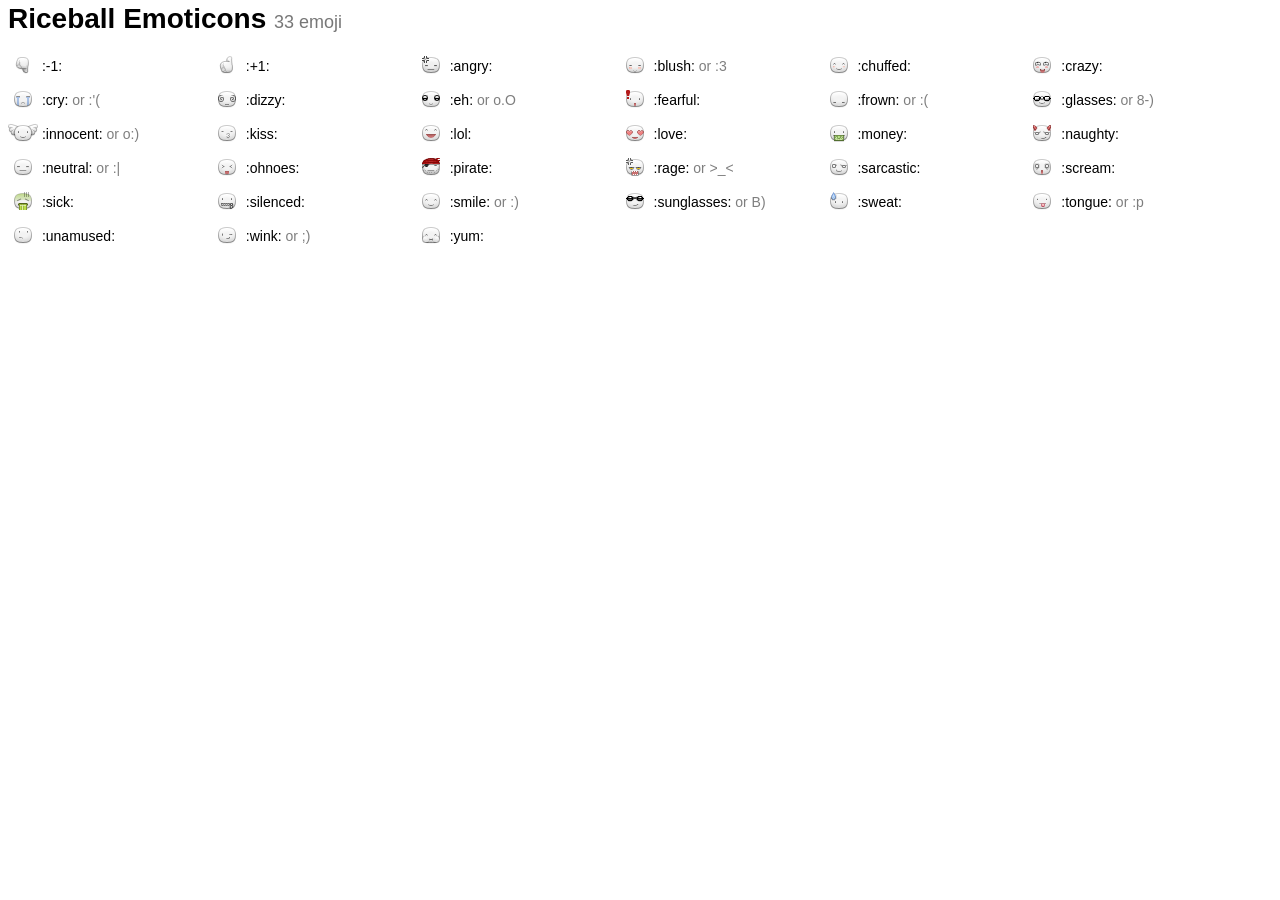
<file: plugins/EmojiExtender/emoji/rice/preview.html>
<html>
<head>
    <title>Riceball Emoticons</title>
    <style>
        body {
            font-family: 'Helvetica Neue', Arial, sans-serif;
            font-size: 14px;
            line-height: 21px;
        }

        h1 small {
            font-weight: normal;
            font-size: 18px;
            color: #777;
        }

        .emoji-wrap {
            display: inline-block;
            min-width: 200px;
            overflow: hidden;
            line-height: 28px;
        }

        .emoji-img-wrap {
            display: inline-block;
            text-align: center;
            min-width: 30px;
        }

        .emoji {
            vertical-align: text-bottom;
        }

        .alias {
            opacity: .5;
        }
    </style>
</head>
<body>
<h1>Riceball Emoticons
    <small>33 emoji</small>
</h1>
<div class="emoji-list">
    <span class="emoji-wrap emoji-wrap-1x"><span class="emoji-img-wrap"><img class="emoji" src="-1.png" title="-1"
                                                                             alt="-1" srcset="-1@2x.png 2x"/></span> :-1:</span>
    <span class="emoji-wrap emoji-wrap-1x"><span class="emoji-img-wrap"><img class="emoji" src="+1.png" title="+1"
                                                                             alt="+1" srcset="+1@2x.png 2x"/></span> :+1:</span>
    <span class="emoji-wrap emoji-wrap-1x"><span class="emoji-img-wrap"><img class="emoji" src="angry.png" title="angry"
                                                                             alt="angry"
                                                                             srcset="angry@2x.png 2x"/></span> :angry:</span>
    <span class="emoji-wrap emoji-wrap-1x"><span class="emoji-img-wrap"><img class="emoji" src="blush.png" title="blush"
                                                                             alt="blush"
                                                                             srcset="blush@2x.png 2x"/></span> :blush:<span
            class="alias"> or :3</span></span>
    <span class="emoji-wrap emoji-wrap-1x"><span class="emoji-img-wrap"><img class="emoji" src="chuffed.png"
                                                                             title="chuffed" alt="chuffed"
                                                                             srcset="chuffed@2x.png 2x"/></span> :chuffed:</span>
    <span class="emoji-wrap emoji-wrap-1x"><span class="emoji-img-wrap"><img class="emoji" src="crazy.png" title="crazy"
                                                                             alt="crazy"
                                                                             srcset="crazy@2x.png 2x"/></span> :crazy:</span>
    <span class="emoji-wrap emoji-wrap-1x"><span class="emoji-img-wrap"><img class="emoji" src="cry.png" title="cry"
                                                                             alt="cry" srcset="cry@2x.png 2x"/></span> :cry:<span
            class="alias"> or :'(</span></span>
    <span class="emoji-wrap emoji-wrap-1x"><span class="emoji-img-wrap"><img class="emoji" src="dizzy.png" title="dizzy"
                                                                             alt="dizzy"
                                                                             srcset="dizzy@2x.png 2x"/></span> :dizzy:</span>
    <span class="emoji-wrap emoji-wrap-1x"><span class="emoji-img-wrap"><img class="emoji" src="eh.png" title="eh"
                                                                             alt="eh" srcset="eh@2x.png 2x"/></span> :eh:<span
            class="alias"> or o.O</span></span>
    <span class="emoji-wrap emoji-wrap-1x"><span class="emoji-img-wrap"><img class="emoji" src="fearful.png"
                                                                             title="fearful" alt="fearful"
                                                                             srcset="fearful@2x.png 2x"/></span> :fearful:</span>
    <span class="emoji-wrap emoji-wrap-1x"><span class="emoji-img-wrap"><img class="emoji" src="frown.png" title="frown"
                                                                             alt="frown"
                                                                             srcset="frown@2x.png 2x"/></span> :frown:<span
            class="alias"> or :(</span></span>
    <span class="emoji-wrap emoji-wrap-1x"><span class="emoji-img-wrap"><img class="emoji" src="glasses.png"
                                                                             title="glasses" alt="glasses"
                                                                             srcset="glasses@2x.png 2x"/></span> :glasses:<span
            class="alias"> or 8-)</span></span>
    <span class="emoji-wrap emoji-wrap-1x"><span class="emoji-img-wrap"><img class="emoji" src="innocent.png"
                                                                             title="innocent" alt="innocent"
                                                                             srcset="innocent@2x.png 2x"/></span> :innocent:<span
            class="alias"> or o:)</span></span>
    <span class="emoji-wrap emoji-wrap-1x"><span class="emoji-img-wrap"><img class="emoji" src="kiss.png" title="kiss"
                                                                             alt="kiss" srcset="kiss@2x.png 2x"/></span> :kiss:</span>
    <span class="emoji-wrap emoji-wrap-1x"><span class="emoji-img-wrap"><img class="emoji" src="lol.png" title="lol"
                                                                             alt="lol" srcset="lol@2x.png 2x"/></span> :lol:</span>
    <span class="emoji-wrap emoji-wrap-1x"><span class="emoji-img-wrap"><img class="emoji" src="love.png" title="love"
                                                                             alt="love" srcset="love@2x.png 2x"/></span> :love:</span>
    <span class="emoji-wrap emoji-wrap-1x"><span class="emoji-img-wrap"><img class="emoji" src="money.png" title="money"
                                                                             alt="money"
                                                                             srcset="money@2x.png 2x"/></span> :money:</span>
    <span class="emoji-wrap emoji-wrap-1x"><span class="emoji-img-wrap"><img class="emoji" src="naughty.png"
                                                                             title="naughty" alt="naughty"
                                                                             srcset="naughty@2x.png 2x"/></span> :naughty:</span>
    <span class="emoji-wrap emoji-wrap-1x"><span class="emoji-img-wrap"><img class="emoji" src="neutral.png"
                                                                             title="neutral" alt="neutral"
                                                                             srcset="neutral@2x.png 2x"/></span> :neutral:<span
            class="alias"> or :|</span></span>
    <span class="emoji-wrap emoji-wrap-1x"><span class="emoji-img-wrap"><img class="emoji" src="ohnoes.png"
                                                                             title="ohnoes" alt="ohnoes"
                                                                             srcset="ohnoes@2x.png 2x"/></span> :ohnoes:</span>
    <span class="emoji-wrap emoji-wrap-1x"><span class="emoji-img-wrap"><img class="emoji" src="pirate.png"
                                                                             title="pirate" alt="pirate"
                                                                             srcset="pirate@2x.png 2x"/></span> :pirate:</span>
    <span class="emoji-wrap emoji-wrap-1x"><span class="emoji-img-wrap"><img class="emoji" src="rage.png" title="rage"
                                                                             alt="rage" srcset="rage@2x.png 2x"/></span> :rage:<span
            class="alias"> or >_<</span></span>
    <span class="emoji-wrap emoji-wrap-1x"><span class="emoji-img-wrap"><img class="emoji" src="sarcastic.png"
                                                                             title="sarcastic" alt="sarcastic"
                                                                             srcset="sarcastic@2x.png 2x"/></span> :sarcastic:</span>
    <span class="emoji-wrap emoji-wrap-1x"><span class="emoji-img-wrap"><img class="emoji" src="scream.png"
                                                                             title="scream" alt="scream"
                                                                             srcset="scream@2x.png 2x"/></span> :scream:</span>
    <span class="emoji-wrap emoji-wrap-1x"><span class="emoji-img-wrap"><img class="emoji" src="sick.png" title="sick"
                                                                             alt="sick" srcset="sick@2x.png 2x"/></span> :sick:</span>
    <span class="emoji-wrap emoji-wrap-1x"><span class="emoji-img-wrap"><img class="emoji" src="silenced.png"
                                                                             title="silenced" alt="silenced"
                                                                             srcset="silenced@2x.png 2x"/></span> :silenced:</span>
    <span class="emoji-wrap emoji-wrap-1x"><span class="emoji-img-wrap"><img class="emoji" src="smile.png" title="smile"
                                                                             alt="smile"
                                                                             srcset="smile@2x.png 2x"/></span> :smile:<span
            class="alias"> or :)</span></span>
    <span class="emoji-wrap emoji-wrap-1x"><span class="emoji-img-wrap"><img class="emoji" src="sunglasses.png"
                                                                             title="sunglasses" alt="sunglasses"
                                                                             srcset="sunglasses@2x.png 2x"/></span> :sunglasses:<span
            class="alias"> or B)</span></span>
    <span class="emoji-wrap emoji-wrap-1x"><span class="emoji-img-wrap"><img class="emoji" src="sweat.png" title="sweat"
                                                                             alt="sweat"
                                                                             srcset="sweat@2x.png 2x"/></span> :sweat:</span>
    <span class="emoji-wrap emoji-wrap-1x"><span class="emoji-img-wrap"><img class="emoji" src="tongue.png"
                                                                             title="tongue" alt="tongue"
                                                                             srcset="tongue@2x.png 2x"/></span> :tongue:<span
            class="alias"> or :p</span></span>
    <span class="emoji-wrap emoji-wrap-1x"><span class="emoji-img-wrap"><img class="emoji" src="unamused.png"
                                                                             title="unamused" alt="unamused"
                                                                             srcset="unamused@2x.png 2x"/></span> :unamused:</span>
    <span class="emoji-wrap emoji-wrap-1x"><span class="emoji-img-wrap"><img class="emoji" src="wink.png" title="wink"
                                                                             alt="wink" srcset="wink@2x.png 2x"/></span> :wink:<span
            class="alias"> or ;)</span></span>
    <span class="emoji-wrap emoji-wrap-1x"><span class="emoji-img-wrap"><img class="emoji" src="yum.png" title="yum"
                                                                             alt="yum" srcset="yum@2x.png 2x"/></span> :yum:</span>
</div>
</body>
</html>
</file>
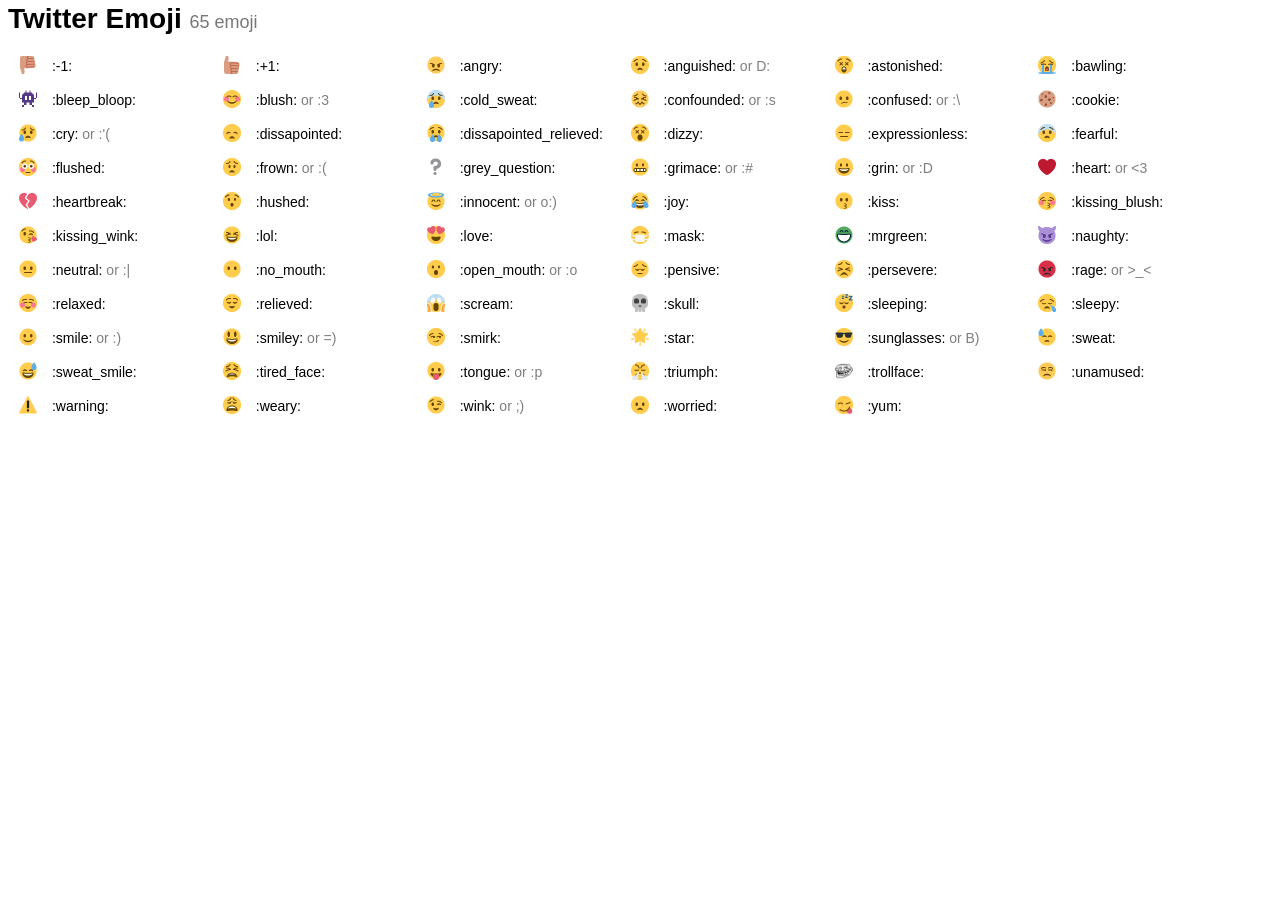
<file: plugins/EmojiExtender/emoji/twitter/preview.html>
<html>
<head>
    <title>Twitter Emoji</title>
    <style>
        body {
            font-family: 'Helvetica Neue', Arial, sans-serif;
            font-size: 14px;
            line-height: 21px;
        }

        h1 small {
            font-weight: normal;
            font-size: 18px;
            color: #777;
        }

        .emoji-wrap {
            display: inline-block;
            min-width: 200px;
            overflow: hidden;
            line-height: 28px;
        }

        .emoji-img-wrap {
            display: inline-block;
            text-align: center;
            min-width: 40px;
        }

        .emoji {
            vertical-align: text-bottom;
        }

        .alias {
            opacity: .5;
        }
    </style>
</head>
<body>
<h1>Twitter Emoji
    <small>65 emoji</small>
</h1>
<div class="emoji-list">
    <span class="emoji-wrap emoji-wrap-1x"><span class="emoji-img-wrap"><img class="emoji" src="-1.png" title="-1"
                                                                             alt="-1" height="18"/></span> :-1:</span>
    <span class="emoji-wrap emoji-wrap-1x"><span class="emoji-img-wrap"><img class="emoji" src="+1.png" title="+1"
                                                                             alt="+1" height="18"/></span> :+1:</span>
    <span class="emoji-wrap emoji-wrap-1x"><span class="emoji-img-wrap"><img class="emoji" src="angry.png" title="angry"
                                                                             alt="angry"
                                                                             height="18"/></span> :angry:</span>
    <span class="emoji-wrap emoji-wrap-1x"><span class="emoji-img-wrap"><img class="emoji" src="anguished.png"
                                                                             title="anguished" alt="anguished"
                                                                             height="18"/></span> :anguished:<span
            class="alias"> or D:</span></span>
    <span class="emoji-wrap emoji-wrap-1x"><span class="emoji-img-wrap"><img class="emoji" src="astonished.png"
                                                                             title="astonished" alt="astonished"
                                                                             height="18"/></span> :astonished:</span>
    <span class="emoji-wrap emoji-wrap-1x"><span class="emoji-img-wrap"><img class="emoji" src="bawling.png"
                                                                             title="bawling" alt="bawling" height="18"/></span> :bawling:</span>
    <span class="emoji-wrap emoji-wrap-1x"><span class="emoji-img-wrap"><img class="emoji" src="bleep_bloop.png"
                                                                             title="bleep_bloop" alt="bleep_bloop"
                                                                             height="18"/></span> :bleep_bloop:</span>
    <span class="emoji-wrap emoji-wrap-1x"><span class="emoji-img-wrap"><img class="emoji" src="blush.png" title="blush"
                                                                             alt="blush"
                                                                             height="18"/></span> :blush:<span
            class="alias"> or :3</span></span>
    <span class="emoji-wrap emoji-wrap-1x"><span class="emoji-img-wrap"><img class="emoji" src="cold_sweat.png"
                                                                             title="cold_sweat" alt="cold_sweat"
                                                                             height="18"/></span> :cold_sweat:</span>
    <span class="emoji-wrap emoji-wrap-1x"><span class="emoji-img-wrap"><img class="emoji" src="confounded.png"
                                                                             title="confounded" alt="confounded"
                                                                             height="18"/></span> :confounded:<span
            class="alias"> or :s</span></span>
    <span class="emoji-wrap emoji-wrap-1x"><span class="emoji-img-wrap"><img class="emoji" src="confused.png"
                                                                             title="confused" alt="confused"
                                                                             height="18"/></span> :confused:<span
            class="alias"> or :\</span></span>
    <span class="emoji-wrap emoji-wrap-1x"><span class="emoji-img-wrap"><img class="emoji" src="cookie.png"
                                                                             title="cookie" alt="cookie"
                                                                             height="18"/></span> :cookie:</span>
    <span class="emoji-wrap emoji-wrap-1x"><span class="emoji-img-wrap"><img class="emoji" src="cry.png" title="cry"
                                                                             alt="cry" height="18"/></span> :cry:<span
            class="alias"> or :'(</span></span>
    <span class="emoji-wrap emoji-wrap-1x"><span class="emoji-img-wrap"><img class="emoji" src="dissapointed.png"
                                                                             title="dissapointed" alt="dissapointed"
                                                                             height="18"/></span> :dissapointed:</span>
    <span class="emoji-wrap emoji-wrap-1x"><span class="emoji-img-wrap"><img class="emoji"
                                                                             src="dissapointed_relieved.png"
                                                                             title="dissapointed_relieved"
                                                                             alt="dissapointed_relieved"
                                                                             height="18"/></span> :dissapointed_relieved:</span>
    <span class="emoji-wrap emoji-wrap-1x"><span class="emoji-img-wrap"><img class="emoji" src="dizzy.png" title="dizzy"
                                                                             alt="dizzy"
                                                                             height="18"/></span> :dizzy:</span>
    <span class="emoji-wrap emoji-wrap-1x"><span class="emoji-img-wrap"><img class="emoji" src="expressionless.png"
                                                                             title="expressionless" alt="expressionless"
                                                                             height="18"/></span> :expressionless:</span>
    <span class="emoji-wrap emoji-wrap-1x"><span class="emoji-img-wrap"><img class="emoji" src="fearful.png"
                                                                             title="fearful" alt="fearful" height="18"/></span> :fearful:</span>
    <span class="emoji-wrap emoji-wrap-1x"><span class="emoji-img-wrap"><img class="emoji" src="flushed.png"
                                                                             title="flushed" alt="flushed" height="18"/></span> :flushed:</span>
    <span class="emoji-wrap emoji-wrap-1x"><span class="emoji-img-wrap"><img class="emoji" src="frown.png" title="frown"
                                                                             alt="frown"
                                                                             height="18"/></span> :frown:<span
            class="alias"> or :(</span></span>
    <span class="emoji-wrap emoji-wrap-1x"><span class="emoji-img-wrap"><img class="emoji" src="grey_question.png"
                                                                             title="grey_question" alt="grey_question"
                                                                             height="18"/></span> :grey_question:</span>
    <span class="emoji-wrap emoji-wrap-1x"><span class="emoji-img-wrap"><img class="emoji" src="grimace.png"
                                                                             title="grimace" alt="grimace" height="18"/></span> :grimace:<span
            class="alias"> or :#</span></span>
    <span class="emoji-wrap emoji-wrap-1x"><span class="emoji-img-wrap"><img class="emoji" src="grin.png" title="grin"
                                                                             alt="grin" height="18"/></span> :grin:<span
            class="alias"> or :D</span></span>
    <span class="emoji-wrap emoji-wrap-1x"><span class="emoji-img-wrap"><img class="emoji" src="heart.png" title="heart"
                                                                             alt="heart"
                                                                             height="18"/></span> :heart:<span
            class="alias"> or <3</span></span>
    <span class="emoji-wrap emoji-wrap-1x"><span class="emoji-img-wrap"><img class="emoji" src="heartbreak.png"
                                                                             title="heartbreak" alt="heartbreak"
                                                                             height="18"/></span> :heartbreak:</span>
    <span class="emoji-wrap emoji-wrap-1x"><span class="emoji-img-wrap"><img class="emoji" src="hushed.png"
                                                                             title="hushed" alt="hushed"
                                                                             height="18"/></span> :hushed:</span>
    <span class="emoji-wrap emoji-wrap-1x"><span class="emoji-img-wrap"><img class="emoji" src="innocent.png"
                                                                             title="innocent" alt="innocent"
                                                                             height="18"/></span> :innocent:<span
            class="alias"> or o:)</span></span>
    <span class="emoji-wrap emoji-wrap-1x"><span class="emoji-img-wrap"><img class="emoji" src="joy.png" title="joy"
                                                                             alt="joy" height="18"/></span> :joy:</span>
    <span class="emoji-wrap emoji-wrap-1x"><span class="emoji-img-wrap"><img class="emoji" src="kiss.png" title="kiss"
                                                                             alt="kiss"
                                                                             height="18"/></span> :kiss:</span>
    <span class="emoji-wrap emoji-wrap-1x"><span class="emoji-img-wrap"><img class="emoji" src="kissing_blush.png"
                                                                             title="kissing_blush" alt="kissing_blush"
                                                                             height="18"/></span> :kissing_blush:</span>
    <span class="emoji-wrap emoji-wrap-1x"><span class="emoji-img-wrap"><img class="emoji" src="kissing_wink.png"
                                                                             title="kissing_wink" alt="kissing_wink"
                                                                             height="18"/></span> :kissing_wink:</span>
    <span class="emoji-wrap emoji-wrap-1x"><span class="emoji-img-wrap"><img class="emoji" src="lol.png" title="lol"
                                                                             alt="lol" height="18"/></span> :lol:</span>
    <span class="emoji-wrap emoji-wrap-1x"><span class="emoji-img-wrap"><img class="emoji" src="love.png" title="love"
                                                                             alt="love"
                                                                             height="18"/></span> :love:</span>
    <span class="emoji-wrap emoji-wrap-1x"><span class="emoji-img-wrap"><img class="emoji" src="mask.png" title="mask"
                                                                             alt="mask"
                                                                             height="18"/></span> :mask:</span>
    <span class="emoji-wrap emoji-wrap-1x"><span class="emoji-img-wrap"><img class="emoji" src="mrgreen.png"
                                                                             title="mrgreen" alt="mrgreen" height="18"/></span> :mrgreen:</span>
    <span class="emoji-wrap emoji-wrap-1x"><span class="emoji-img-wrap"><img class="emoji" src="naughty.png"
                                                                             title="naughty" alt="naughty" height="18"/></span> :naughty:</span>
    <span class="emoji-wrap emoji-wrap-1x"><span class="emoji-img-wrap"><img class="emoji" src="neutral.png"
                                                                             title="neutral" alt="neutral" height="18"/></span> :neutral:<span
            class="alias"> or :|</span></span>
    <span class="emoji-wrap emoji-wrap-1x"><span class="emoji-img-wrap"><img class="emoji" src="no_mouth.png"
                                                                             title="no_mouth" alt="no_mouth"
                                                                             height="18"/></span> :no_mouth:</span>
    <span class="emoji-wrap emoji-wrap-1x"><span class="emoji-img-wrap"><img class="emoji" src="open_mouth.png"
                                                                             title="open_mouth" alt="open_mouth"
                                                                             height="18"/></span> :open_mouth:<span
            class="alias"> or :o</span></span>
    <span class="emoji-wrap emoji-wrap-1x"><span class="emoji-img-wrap"><img class="emoji" src="pensive.png"
                                                                             title="pensive" alt="pensive" height="18"/></span> :pensive:</span>
    <span class="emoji-wrap emoji-wrap-1x"><span class="emoji-img-wrap"><img class="emoji" src="persevere.png"
                                                                             title="persevere" alt="persevere"
                                                                             height="18"/></span> :persevere:</span>
    <span class="emoji-wrap emoji-wrap-1x"><span class="emoji-img-wrap"><img class="emoji" src="rage.png" title="rage"
                                                                             alt="rage" height="18"/></span> :rage:<span
            class="alias"> or >_<</span></span>
    <span class="emoji-wrap emoji-wrap-1x"><span class="emoji-img-wrap"><img class="emoji" src="relaxed.png"
                                                                             title="relaxed" alt="relaxed" height="18"/></span> :relaxed:</span>
    <span class="emoji-wrap emoji-wrap-1x"><span class="emoji-img-wrap"><img class="emoji" src="relieved.png"
                                                                             title="relieved" alt="relieved"
                                                                             height="18"/></span> :relieved:</span>
    <span class="emoji-wrap emoji-wrap-1x"><span class="emoji-img-wrap"><img class="emoji" src="scream.png"
                                                                             title="scream" alt="scream"
                                                                             height="18"/></span> :scream:</span>
    <span class="emoji-wrap emoji-wrap-1x"><span class="emoji-img-wrap"><img class="emoji" src="skull.png" title="skull"
                                                                             alt="skull"
                                                                             height="18"/></span> :skull:</span>
    <span class="emoji-wrap emoji-wrap-1x"><span class="emoji-img-wrap"><img class="emoji" src="sleeping.png"
                                                                             title="sleeping" alt="sleeping"
                                                                             height="18"/></span> :sleeping:</span>
    <span class="emoji-wrap emoji-wrap-1x"><span class="emoji-img-wrap"><img class="emoji" src="sleepy.png"
                                                                             title="sleepy" alt="sleepy"
                                                                             height="18"/></span> :sleepy:</span>
    <span class="emoji-wrap emoji-wrap-1x"><span class="emoji-img-wrap"><img class="emoji" src="smile.png" title="smile"
                                                                             alt="smile"
                                                                             height="18"/></span> :smile:<span
            class="alias"> or :)</span></span>
    <span class="emoji-wrap emoji-wrap-1x"><span class="emoji-img-wrap"><img class="emoji" src="smiley.png"
                                                                             title="smiley" alt="smiley"
                                                                             height="18"/></span> :smiley:<span
            class="alias"> or =)</span></span>
    <span class="emoji-wrap emoji-wrap-1x"><span class="emoji-img-wrap"><img class="emoji" src="smirk.png" title="smirk"
                                                                             alt="smirk"
                                                                             height="18"/></span> :smirk:</span>
    <span class="emoji-wrap emoji-wrap-1x"><span class="emoji-img-wrap"><img class="emoji" src="star.png" title="star"
                                                                             alt="star"
                                                                             height="18"/></span> :star:</span>
    <span class="emoji-wrap emoji-wrap-1x"><span class="emoji-img-wrap"><img class="emoji" src="sunglasses.png"
                                                                             title="sunglasses" alt="sunglasses"
                                                                             height="18"/></span> :sunglasses:<span
            class="alias"> or B)</span></span>
    <span class="emoji-wrap emoji-wrap-1x"><span class="emoji-img-wrap"><img class="emoji" src="sweat.png" title="sweat"
                                                                             alt="sweat"
                                                                             height="18"/></span> :sweat:</span>
    <span class="emoji-wrap emoji-wrap-1x"><span class="emoji-img-wrap"><img class="emoji" src="sweat_smile.png"
                                                                             title="sweat_smile" alt="sweat_smile"
                                                                             height="18"/></span> :sweat_smile:</span>
    <span class="emoji-wrap emoji-wrap-1x"><span class="emoji-img-wrap"><img class="emoji" src="tired_face.png"
                                                                             title="tired_face" alt="tired_face"
                                                                             height="18"/></span> :tired_face:</span>
    <span class="emoji-wrap emoji-wrap-1x"><span class="emoji-img-wrap"><img class="emoji" src="tongue.png"
                                                                             title="tongue" alt="tongue"
                                                                             height="18"/></span> :tongue:<span
            class="alias"> or :p</span></span>
    <span class="emoji-wrap emoji-wrap-1x"><span class="emoji-img-wrap"><img class="emoji" src="triumph.png"
                                                                             title="triumph" alt="triumph" height="18"/></span> :triumph:</span>
    <span class="emoji-wrap emoji-wrap-1x"><span class="emoji-img-wrap"><img class="emoji" src="trollface.png"
                                                                             title="trollface" alt="trollface"
                                                                             height="18"/></span> :trollface:</span>
    <span class="emoji-wrap emoji-wrap-1x"><span class="emoji-img-wrap"><img class="emoji" src="unamused.png"
                                                                             title="unamused" alt="unamused"
                                                                             height="18"/></span> :unamused:</span>
    <span class="emoji-wrap emoji-wrap-1x"><span class="emoji-img-wrap"><img class="emoji" src="warning.png"
                                                                             title="warning" alt="warning" height="18"/></span> :warning:</span>
    <span class="emoji-wrap emoji-wrap-1x"><span class="emoji-img-wrap"><img class="emoji" src="weary.png" title="weary"
                                                                             alt="weary"
                                                                             height="18"/></span> :weary:</span>
    <span class="emoji-wrap emoji-wrap-1x"><span class="emoji-img-wrap"><img class="emoji" src="wink.png" title="wink"
                                                                             alt="wink" height="18"/></span> :wink:<span
            class="alias"> or ;)</span></span>
    <span class="emoji-wrap emoji-wrap-1x"><span class="emoji-img-wrap"><img class="emoji" src="worried.png"
                                                                             title="worried" alt="worried" height="18"/></span> :worried:</span>
    <span class="emoji-wrap emoji-wrap-1x"><span class="emoji-img-wrap"><img class="emoji" src="yum.png" title="yum"
                                                                             alt="yum" height="18"/></span> :yum:</span>
</div>
</body>
</html>
</file>
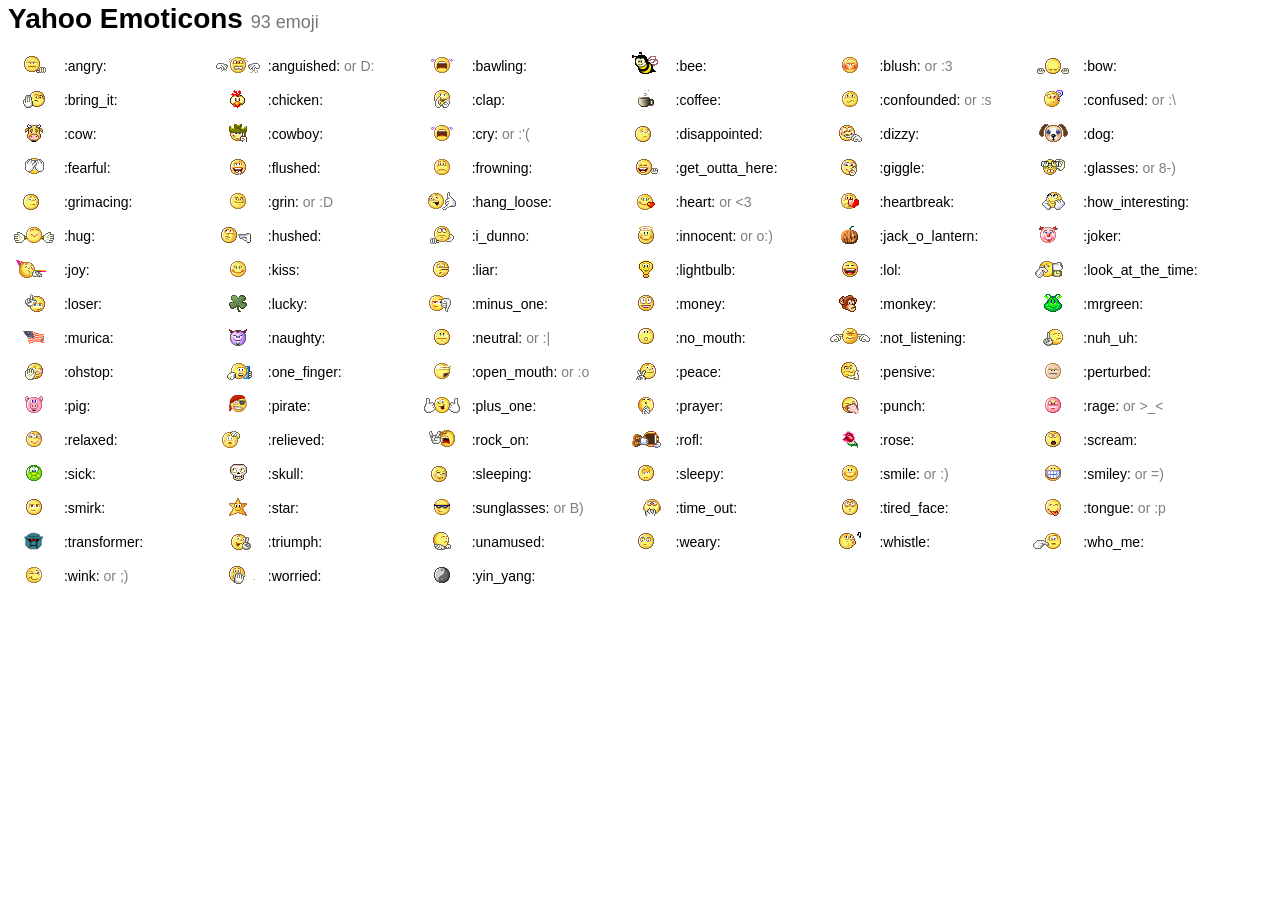
<file: plugins/EmojiExtender/emoji/yahoo/preview.html>
<html>
<head>
    <title>Yahoo Emoticons</title>
    <style>
        body {
            font-family: 'Helvetica Neue', Arial, sans-serif;
            font-size: 14px;
            line-height: 21px;
        }

        h1 small {
            font-weight: normal;
            font-size: 18px;
            color: #777;
        }

        .emoji-wrap {
            display: inline-block;
            min-width: 200px;
            overflow: hidden;
            line-height: 28px;
        }

        .emoji-img-wrap {
            display: inline-block;
            text-align: center;
            min-width: 52px;
        }

        .emoji {
            vertical-align: text-bottom;
        }

        .alias {
            opacity: .5;
        }
    </style>
</head>
<body>
<h1>Yahoo Emoticons
    <small>93 emoji</small>
</h1>
<div class="emoji-list">
    <span class="emoji-wrap emoji-wrap-1x"><span class="emoji-img-wrap"><img class="emoji" src="angry.gif" title="angry"
                                                                             alt="angry"/></span> :angry:</span>
    <span class="emoji-wrap emoji-wrap-1x"><span class="emoji-img-wrap"><img class="emoji" src="anguished.gif"
                                                                             title="anguished" alt="anguished"/></span> :anguished:<span
            class="alias"> or D:</span></span>
    <span class="emoji-wrap emoji-wrap-1x"><span class="emoji-img-wrap"><img class="emoji" src="bawling.gif"
                                                                             title="bawling" alt="bawling"/></span> :bawling:</span>
    <span class="emoji-wrap emoji-wrap-1x"><span class="emoji-img-wrap"><img class="emoji" src="bee.gif" title="bee"
                                                                             alt="bee"/></span> :bee:</span>
    <span class="emoji-wrap emoji-wrap-1x"><span class="emoji-img-wrap"><img class="emoji" src="blush.gif" title="blush"
                                                                             alt="blush"/></span> :blush:<span
            class="alias"> or :3</span></span>
    <span class="emoji-wrap emoji-wrap-1x"><span class="emoji-img-wrap"><img class="emoji" src="bow.gif" title="bow"
                                                                             alt="bow"/></span> :bow:</span>
    <span class="emoji-wrap emoji-wrap-1x"><span class="emoji-img-wrap"><img class="emoji" src="bring_it.gif"
                                                                             title="bring_it" alt="bring_it"/></span> :bring_it:</span>
    <span class="emoji-wrap emoji-wrap-1x"><span class="emoji-img-wrap"><img class="emoji" src="chicken.gif"
                                                                             title="chicken" alt="chicken"/></span> :chicken:</span>
    <span class="emoji-wrap emoji-wrap-1x"><span class="emoji-img-wrap"><img class="emoji" src="clap.gif" title="clap"
                                                                             alt="clap"/></span> :clap:</span>
    <span class="emoji-wrap emoji-wrap-1x"><span class="emoji-img-wrap"><img class="emoji" src="coffee.gif"
                                                                             title="coffee" alt="coffee"/></span> :coffee:</span>
    <span class="emoji-wrap emoji-wrap-1x"><span class="emoji-img-wrap"><img class="emoji" src="confounded.gif"
                                                                             title="confounded"
                                                                             alt="confounded"/></span> :confounded:<span
            class="alias"> or :s</span></span>
    <span class="emoji-wrap emoji-wrap-1x"><span class="emoji-img-wrap"><img class="emoji" src="confused.gif"
                                                                             title="confused" alt="confused"/></span> :confused:<span
            class="alias"> or :\</span></span>
    <span class="emoji-wrap emoji-wrap-1x"><span class="emoji-img-wrap"><img class="emoji" src="cow.gif" title="cow"
                                                                             alt="cow"/></span> :cow:</span>
    <span class="emoji-wrap emoji-wrap-1x"><span class="emoji-img-wrap"><img class="emoji" src="cowboy.gif"
                                                                             title="cowboy" alt="cowboy"/></span> :cowboy:</span>
    <span class="emoji-wrap emoji-wrap-1x"><span class="emoji-img-wrap"><img class="emoji" src="cry.gif" title="cry"
                                                                             alt="cry"/></span> :cry:<span
            class="alias"> or :'(</span></span>
    <span class="emoji-wrap emoji-wrap-1x"><span class="emoji-img-wrap"><img class="emoji" src="disappointed.gif"
                                                                             title="disappointed"
                                                                             alt="disappointed"/></span> :disappointed:</span>
    <span class="emoji-wrap emoji-wrap-1x"><span class="emoji-img-wrap"><img class="emoji" src="dizzy.gif" title="dizzy"
                                                                             alt="dizzy"/></span> :dizzy:</span>
    <span class="emoji-wrap emoji-wrap-1x"><span class="emoji-img-wrap"><img class="emoji" src="dog.gif" title="dog"
                                                                             alt="dog"/></span> :dog:</span>
    <span class="emoji-wrap emoji-wrap-1x"><span class="emoji-img-wrap"><img class="emoji" src="fearful.gif"
                                                                             title="fearful" alt="fearful"/></span> :fearful:</span>
    <span class="emoji-wrap emoji-wrap-1x"><span class="emoji-img-wrap"><img class="emoji" src="flushed.gif"
                                                                             title="flushed" alt="flushed"/></span> :flushed:</span>
    <span class="emoji-wrap emoji-wrap-1x"><span class="emoji-img-wrap"><img class="emoji" src="frowning.gif"
                                                                             title="frowning" alt="frowning"/></span> :frowning:</span>
    <span class="emoji-wrap emoji-wrap-1x"><span class="emoji-img-wrap"><img class="emoji" src="get_outta_here.gif"
                                                                             title="get_outta_here"
                                                                             alt="get_outta_here"/></span> :get_outta_here:</span>
    <span class="emoji-wrap emoji-wrap-1x"><span class="emoji-img-wrap"><img class="emoji" src="giggle.gif"
                                                                             title="giggle" alt="giggle"/></span> :giggle:</span>
    <span class="emoji-wrap emoji-wrap-1x"><span class="emoji-img-wrap"><img class="emoji" src="glasses.gif"
                                                                             title="glasses" alt="glasses"/></span> :glasses:<span
            class="alias"> or 8-)</span></span>
    <span class="emoji-wrap emoji-wrap-1x"><span class="emoji-img-wrap"><img class="emoji" src="grimacing.gif"
                                                                             title="grimacing" alt="grimacing"/></span> :grimacing:</span>
    <span class="emoji-wrap emoji-wrap-1x"><span class="emoji-img-wrap"><img class="emoji" src="grin.gif" title="grin"
                                                                             alt="grin"/></span> :grin:<span
            class="alias"> or :D</span></span>
    <span class="emoji-wrap emoji-wrap-1x"><span class="emoji-img-wrap"><img class="emoji" src="hang_loose.gif"
                                                                             title="hang_loose"
                                                                             alt="hang_loose"/></span> :hang_loose:</span>
    <span class="emoji-wrap emoji-wrap-1x"><span class="emoji-img-wrap"><img class="emoji" src="heart.gif" title="heart"
                                                                             alt="heart"/></span> :heart:<span
            class="alias"> or <3</span></span>
    <span class="emoji-wrap emoji-wrap-1x"><span class="emoji-img-wrap"><img class="emoji" src="heartbreak.gif"
                                                                             title="heartbreak"
                                                                             alt="heartbreak"/></span> :heartbreak:</span>
    <span class="emoji-wrap emoji-wrap-1x"><span class="emoji-img-wrap"><img class="emoji" src="how_interesting.gif"
                                                                             title="how_interesting"
                                                                             alt="how_interesting"/></span> :how_interesting:</span>
    <span class="emoji-wrap emoji-wrap-1x"><span class="emoji-img-wrap"><img class="emoji" src="hug.gif" title="hug"
                                                                             alt="hug"/></span> :hug:</span>
    <span class="emoji-wrap emoji-wrap-1x"><span class="emoji-img-wrap"><img class="emoji" src="hushed.gif"
                                                                             title="hushed" alt="hushed"/></span> :hushed:</span>
    <span class="emoji-wrap emoji-wrap-1x"><span class="emoji-img-wrap"><img class="emoji" src="i_dunno.gif"
                                                                             title="i_dunno" alt="i_dunno"/></span> :i_dunno:</span>
    <span class="emoji-wrap emoji-wrap-1x"><span class="emoji-img-wrap"><img class="emoji" src="innocent.gif"
                                                                             title="innocent" alt="innocent"/></span> :innocent:<span
            class="alias"> or o:)</span></span>
    <span class="emoji-wrap emoji-wrap-1x"><span class="emoji-img-wrap"><img class="emoji" src="jack_o_lantern.gif"
                                                                             title="jack_o_lantern"
                                                                             alt="jack_o_lantern"/></span> :jack_o_lantern:</span>
    <span class="emoji-wrap emoji-wrap-1x"><span class="emoji-img-wrap"><img class="emoji" src="joker.gif" title="joker"
                                                                             alt="joker"/></span> :joker:</span>
    <span class="emoji-wrap emoji-wrap-1x"><span class="emoji-img-wrap"><img class="emoji" src="joy.gif" title="joy"
                                                                             alt="joy"/></span> :joy:</span>
    <span class="emoji-wrap emoji-wrap-1x"><span class="emoji-img-wrap"><img class="emoji" src="kiss.gif" title="kiss"
                                                                             alt="kiss"/></span> :kiss:</span>
    <span class="emoji-wrap emoji-wrap-1x"><span class="emoji-img-wrap"><img class="emoji" src="liar.gif" title="liar"
                                                                             alt="liar"/></span> :liar:</span>
    <span class="emoji-wrap emoji-wrap-1x"><span class="emoji-img-wrap"><img class="emoji" src="lightbulb.gif"
                                                                             title="lightbulb" alt="lightbulb"/></span> :lightbulb:</span>
    <span class="emoji-wrap emoji-wrap-1x"><span class="emoji-img-wrap"><img class="emoji" src="lol.gif" title="lol"
                                                                             alt="lol"/></span> :lol:</span>
    <span class="emoji-wrap emoji-wrap-1x"><span class="emoji-img-wrap"><img class="emoji" src="look_at_the_time.gif"
                                                                             title="look_at_the_time"
                                                                             alt="look_at_the_time"/></span> :look_at_the_time:</span>
    <span class="emoji-wrap emoji-wrap-1x"><span class="emoji-img-wrap"><img class="emoji" src="loser.gif" title="loser"
                                                                             alt="loser"/></span> :loser:</span>
    <span class="emoji-wrap emoji-wrap-1x"><span class="emoji-img-wrap"><img class="emoji" src="lucky.gif" title="lucky"
                                                                             alt="lucky"/></span> :lucky:</span>
    <span class="emoji-wrap emoji-wrap-1x"><span class="emoji-img-wrap"><img class="emoji" src="minus_one.gif"
                                                                             title="minus_one" alt="minus_one"/></span> :minus_one:</span>
    <span class="emoji-wrap emoji-wrap-1x"><span class="emoji-img-wrap"><img class="emoji" src="money.gif" title="money"
                                                                             alt="money"/></span> :money:</span>
    <span class="emoji-wrap emoji-wrap-1x"><span class="emoji-img-wrap"><img class="emoji" src="monkey.gif"
                                                                             title="monkey" alt="monkey"/></span> :monkey:</span>
    <span class="emoji-wrap emoji-wrap-1x"><span class="emoji-img-wrap"><img class="emoji" src="mrgreen.gif"
                                                                             title="mrgreen" alt="mrgreen"/></span> :mrgreen:</span>
    <span class="emoji-wrap emoji-wrap-1x"><span class="emoji-img-wrap"><img class="emoji" src="murica.gif"
                                                                             title="murica" alt="murica"/></span> :murica:</span>
    <span class="emoji-wrap emoji-wrap-1x"><span class="emoji-img-wrap"><img class="emoji" src="naughty.gif"
                                                                             title="naughty" alt="naughty"/></span> :naughty:</span>
    <span class="emoji-wrap emoji-wrap-1x"><span class="emoji-img-wrap"><img class="emoji" src="neutral.gif"
                                                                             title="neutral" alt="neutral"/></span> :neutral:<span
            class="alias"> or :|</span></span>
    <span class="emoji-wrap emoji-wrap-1x"><span class="emoji-img-wrap"><img class="emoji" src="no_mouth.gif"
                                                                             title="no_mouth" alt="no_mouth"/></span> :no_mouth:</span>
    <span class="emoji-wrap emoji-wrap-1x"><span class="emoji-img-wrap"><img class="emoji" src="not_listening.gif"
                                                                             title="not_listening" alt="not_listening"/></span> :not_listening:</span>
    <span class="emoji-wrap emoji-wrap-1x"><span class="emoji-img-wrap"><img class="emoji" src="nuh_uh.gif"
                                                                             title="nuh_uh" alt="nuh_uh"/></span> :nuh_uh:</span>
    <span class="emoji-wrap emoji-wrap-1x"><span class="emoji-img-wrap"><img class="emoji" src="ohstop.gif"
                                                                             title="ohstop" alt="ohstop"/></span> :ohstop:</span>
    <span class="emoji-wrap emoji-wrap-1x"><span class="emoji-img-wrap"><img class="emoji" src="one_finger.gif"
                                                                             title="one_finger"
                                                                             alt="one_finger"/></span> :one_finger:</span>
    <span class="emoji-wrap emoji-wrap-1x"><span class="emoji-img-wrap"><img class="emoji" src="open_mouth.gif"
                                                                             title="open_mouth"
                                                                             alt="open_mouth"/></span> :open_mouth:<span
            class="alias"> or :o</span></span>
    <span class="emoji-wrap emoji-wrap-1x"><span class="emoji-img-wrap"><img class="emoji" src="peace.gif" title="peace"
                                                                             alt="peace"/></span> :peace:</span>
    <span class="emoji-wrap emoji-wrap-1x"><span class="emoji-img-wrap"><img class="emoji" src="pensive.gif"
                                                                             title="pensive" alt="pensive"/></span> :pensive:</span>
    <span class="emoji-wrap emoji-wrap-1x"><span class="emoji-img-wrap"><img class="emoji" src="perturbed.gif"
                                                                             title="perturbed" alt="perturbed"/></span> :perturbed:</span>
    <span class="emoji-wrap emoji-wrap-1x"><span class="emoji-img-wrap"><img class="emoji" src="pig.gif" title="pig"
                                                                             alt="pig"/></span> :pig:</span>
    <span class="emoji-wrap emoji-wrap-1x"><span class="emoji-img-wrap"><img class="emoji" src="pirate.gif"
                                                                             title="pirate" alt="pirate"/></span> :pirate:</span>
    <span class="emoji-wrap emoji-wrap-1x"><span class="emoji-img-wrap"><img class="emoji" src="plus_one.gif"
                                                                             title="plus_one" alt="plus_one"/></span> :plus_one:</span>
    <span class="emoji-wrap emoji-wrap-1x"><span class="emoji-img-wrap"><img class="emoji" src="prayer.gif"
                                                                             title="prayer" alt="prayer"/></span> :prayer:</span>
    <span class="emoji-wrap emoji-wrap-1x"><span class="emoji-img-wrap"><img class="emoji" src="punch.gif" title="punch"
                                                                             alt="punch"/></span> :punch:</span>
    <span class="emoji-wrap emoji-wrap-1x"><span class="emoji-img-wrap"><img class="emoji" src="rage.gif" title="rage"
                                                                             alt="rage"/></span> :rage:<span
            class="alias"> or >_<</span></span>
    <span class="emoji-wrap emoji-wrap-1x"><span class="emoji-img-wrap"><img class="emoji" src="relaxed.gif"
                                                                             title="relaxed" alt="relaxed"/></span> :relaxed:</span>
    <span class="emoji-wrap emoji-wrap-1x"><span class="emoji-img-wrap"><img class="emoji" src="relieved.gif"
                                                                             title="relieved" alt="relieved"/></span> :relieved:</span>
    <span class="emoji-wrap emoji-wrap-1x"><span class="emoji-img-wrap"><img class="emoji" src="rock_on.gif"
                                                                             title="rock_on" alt="rock_on"/></span> :rock_on:</span>
    <span class="emoji-wrap emoji-wrap-1x"><span class="emoji-img-wrap"><img class="emoji" src="rofl.gif" title="rofl"
                                                                             alt="rofl"/></span> :rofl:</span>
    <span class="emoji-wrap emoji-wrap-1x"><span class="emoji-img-wrap"><img class="emoji" src="rose.gif" title="rose"
                                                                             alt="rose"/></span> :rose:</span>
    <span class="emoji-wrap emoji-wrap-1x"><span class="emoji-img-wrap"><img class="emoji" src="scream.gif"
                                                                             title="scream" alt="scream"/></span> :scream:</span>
    <span class="emoji-wrap emoji-wrap-1x"><span class="emoji-img-wrap"><img class="emoji" src="sick.gif" title="sick"
                                                                             alt="sick"/></span> :sick:</span>
    <span class="emoji-wrap emoji-wrap-1x"><span class="emoji-img-wrap"><img class="emoji" src="skull.gif" title="skull"
                                                                             alt="skull"/></span> :skull:</span>
    <span class="emoji-wrap emoji-wrap-1x"><span class="emoji-img-wrap"><img class="emoji" src="sleeping.gif"
                                                                             title="sleeping" alt="sleeping"/></span> :sleeping:</span>
    <span class="emoji-wrap emoji-wrap-1x"><span class="emoji-img-wrap"><img class="emoji" src="sleepy.gif"
                                                                             title="sleepy" alt="sleepy"/></span> :sleepy:</span>
    <span class="emoji-wrap emoji-wrap-1x"><span class="emoji-img-wrap"><img class="emoji" src="smile.gif" title="smile"
                                                                             alt="smile"/></span> :smile:<span
            class="alias"> or :)</span></span>
    <span class="emoji-wrap emoji-wrap-1x"><span class="emoji-img-wrap"><img class="emoji" src="smiley.gif"
                                                                             title="smiley" alt="smiley"/></span> :smiley:<span
            class="alias"> or =)</span></span>
    <span class="emoji-wrap emoji-wrap-1x"><span class="emoji-img-wrap"><img class="emoji" src="smirk.gif" title="smirk"
                                                                             alt="smirk"/></span> :smirk:</span>
    <span class="emoji-wrap emoji-wrap-1x"><span class="emoji-img-wrap"><img class="emoji" src="star.gif" title="star"
                                                                             alt="star"/></span> :star:</span>
    <span class="emoji-wrap emoji-wrap-1x"><span class="emoji-img-wrap"><img class="emoji" src="sunglasses.gif"
                                                                             title="sunglasses"
                                                                             alt="sunglasses"/></span> :sunglasses:<span
            class="alias"> or B)</span></span>
    <span class="emoji-wrap emoji-wrap-1x"><span class="emoji-img-wrap"><img class="emoji" src="time_out.gif"
                                                                             title="time_out" alt="time_out"/></span> :time_out:</span>
    <span class="emoji-wrap emoji-wrap-1x"><span class="emoji-img-wrap"><img class="emoji" src="tired_face.gif"
                                                                             title="tired_face"
                                                                             alt="tired_face"/></span> :tired_face:</span>
    <span class="emoji-wrap emoji-wrap-1x"><span class="emoji-img-wrap"><img class="emoji" src="tongue.gif"
                                                                             title="tongue" alt="tongue"/></span> :tongue:<span
            class="alias"> or :p</span></span>
    <span class="emoji-wrap emoji-wrap-1x"><span class="emoji-img-wrap"><img class="emoji" src="transformer.gif"
                                                                             title="transformer"
                                                                             alt="transformer"/></span> :transformer:</span>
    <span class="emoji-wrap emoji-wrap-1x"><span class="emoji-img-wrap"><img class="emoji" src="triumph.gif"
                                                                             title="triumph" alt="triumph"/></span> :triumph:</span>
    <span class="emoji-wrap emoji-wrap-1x"><span class="emoji-img-wrap"><img class="emoji" src="unamused.gif"
                                                                             title="unamused" alt="unamused"/></span> :unamused:</span>
    <span class="emoji-wrap emoji-wrap-1x"><span class="emoji-img-wrap"><img class="emoji" src="weary.gif" title="weary"
                                                                             alt="weary"/></span> :weary:</span>
    <span class="emoji-wrap emoji-wrap-1x"><span class="emoji-img-wrap"><img class="emoji" src="whistle.gif"
                                                                             title="whistle" alt="whistle"/></span> :whistle:</span>
    <span class="emoji-wrap emoji-wrap-1x"><span class="emoji-img-wrap"><img class="emoji" src="who_me.gif"
                                                                             title="who_me" alt="who_me"/></span> :who_me:</span>
    <span class="emoji-wrap emoji-wrap-1x"><span class="emoji-img-wrap"><img class="emoji" src="wink.gif" title="wink"
                                                                             alt="wink"/></span> :wink:<span
            class="alias"> or ;)</span></span>
    <span class="emoji-wrap emoji-wrap-1x"><span class="emoji-img-wrap"><img class="emoji" src="worried.gif"
                                                                             title="worried" alt="worried"/></span> :worried:</span>
    <span class="emoji-wrap emoji-wrap-1x"><span class="emoji-img-wrap"><img class="emoji" src="yin_yang.gif"
                                                                             title="yin_yang" alt="yin_yang"/></span> :yin_yang:</span>
</div>
</body>
</html>
</file>
<file: vslider/vslider.css>
.box-holder {
width: 100%;
position: relative;
height: auto;
overflow: hidden;
margin: 0 auto;
top: 0;
float: none;
max-width: 980px;
}

.sliderbox {
background:url(images/contnt.png)repeat 0 0;
background-size:100% 100%;
position:relative;
z-index:10;
height:auto;
overflow:hidden;
border:2px solid #52585d;
padding:0;
border-radius:5px;
}

.slider {
height:280px !important;
position:relative;
overflow:hidden;
width:100%;
}

.jcarousel-clip,.slider ul,.slider ul li {
list-style:none;
position:relative;
width:700px;
height:300px;
}

.slider ul li .cnt {
padding-left:0;
padding-right:20px;
width:930px;
}

.slider ul li img {
float:left;
display:inline;
width: 700px;
height: 300px;
}
.slider ul li img:hover {
opacity:0.8;
background:url(images/tvdust.gif)repeat 0 0;
}

.slider-nav {
position:absolute;
bottom:3px;
right:10px;
}

.slider-nav ul {
float:right;
display:inline;
}

.slider-nav ul li {
float:left;
display:inline;
position:relative;
}

.slider-nav ul li a {
background:#000;
margin-left:3px;
width:16px;
height:16px;
text-indent:-4000px;
font-size:0;
line-height:0;
float:left;
display:inline;
position:relative;
 border: 1px solid #00ffcc;
border-radius:40px;
-moz-box-shadow: 2px 2px 3px rgba(0,0,0,0.5);
-webkit-box-shadow: 2px 2px 3px rgba(0,0,0,0.5);
box-shadow: 2px 2px 3px rgba(0,0,0,0.5);
}

.slider-nav ul li a:hover,.slider-nav ul li a.active {
background: none repeat scroll 0 0 #00ffcc;
border: 1px solid #52585d;
border-radius: 40px;
-moz-box-shadow: 0 0 5px #aaa;
-webkit-box-shadow: 0 0 5px #aaa;
box-shadow: 0 0 5px #aaa;
}

.information {
float:right;
width:304px;
padding:15px;
z-index:1000;
padding-top:0;
display:inline;
position:absolute;
top:0px;
right:366px;
height:267px;
background: rgba(0,0,0,0.8);
}

.information h2 {
font-family: "Trebuchet MS",Arial,sans-serif;
font-size: 30px;
line-height: 1;
padding-bottom: 16px;
position: relative;
text-align: center;
text-shadow: 0 1px 0 #000000;
text-transform: uppercase;
top: 0px;
}

.information h2 span {
color:white;
}

.information p {
color: white;
font-size: 18px;
position: relative;
text-align: left;
top: -20px;
font-family:"Trebuchet MS", Arial, sans-serif;
}

.purchase {
height: auto;
margin-left: 43px;
padding: 0;
position: relative;
top: -7px;
width: 201px;
}

.purchase a {
display:block;
font-size:20px;
line-height:1.5;
text-align:center;
width:175px;
background-size:100% 100%;
text-decoration:none;
color:#fff;
}
a.Button{
-moz-box-shadow: 2px 2px 3px rgba(0,0,0,0.5);
-webkit-box-shadow: 2px 2px 3px rgba(0,0,0,0.5);
box-shadow: 2px 2px 3px rgba(0,0,0,0.5);
background: url(images/contnt.png);
background-repeat: repeat-x;
border: 1px solid #666;
border-radius: 3px 3px 3px 3px;
color: #fff;
cursor: pointer;
display: inline-block;
font-size: 20px;
font-weight: 700;
margin: 0 0 10px;
padding: 3px 6px;
text-align: center;
text-shadow: 0 1px 0 #666;
}
a.Button:hover{
-moz-box-shadow: 0 0 5px #aaa;
-webkit-box-shadow: 0 0 5px #aaa;
box-shadow: 0 0 5px #aaa;
color: #00ffcc;
background: url(images/contnt.png)rgba(0,0,0,0.3);
border: 1px solid #52585d;
text-shadow: 0 1px 0 #000;
}
.jcarousel-list{
    width:2200px !important;
}
</file>
